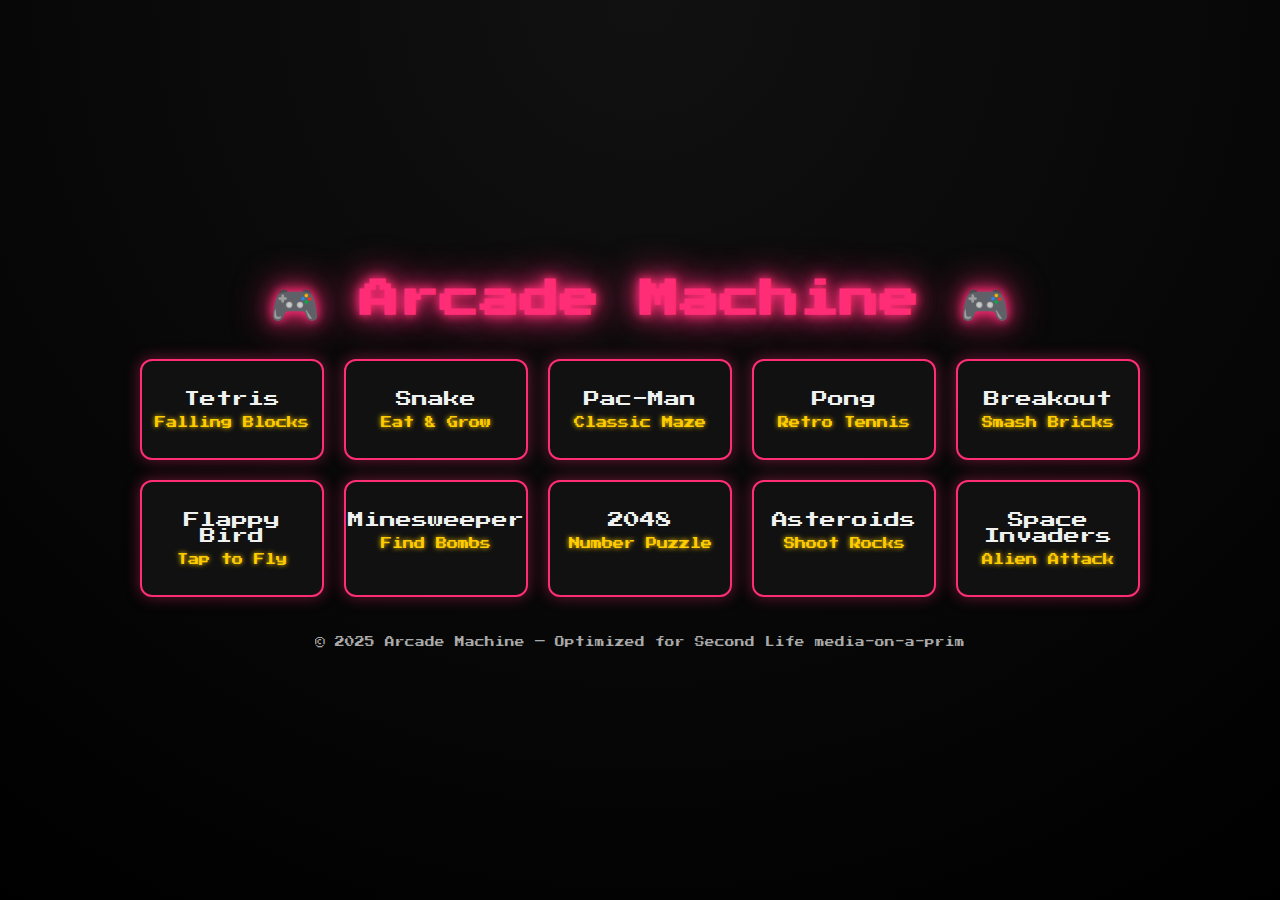
<file: index.html>
<!DOCTYPE html>
<html lang="en">
<head>
  <meta charset="UTF-8">
  <title>Arcade Machine</title>

  <!-- ✅ Proper Google Font link (works on GitHub Pages) -->
  <link href="https://fonts.googleapis.com/css2?family=Press+Start+2P&display=swap" rel="stylesheet">

  <style>
    body {
      margin: 0;
      font-family: 'Press Start 2P', cursive;
      background: radial-gradient(circle at top, #111 0%, #000 100%);
      color: #f0f0f0;
      display: flex;
      justify-content: center;
      align-items: center;
      min-height: 100vh;
    }

    .container {
      text-align: center;
      width: 90%;
      max-width: 1000px;
    }

    h1 {
      font-size: 2.5em;
      color: #ff2d75;
      text-shadow: 0 0 10px #ff2d75, 0 0 20px #ff2d75, 0 0 40px #ff2d75;
      margin-bottom: 30px;
    }

    .grid {
      display: grid;
      grid-template-columns: repeat(auto-fill, minmax(180px, 1fr));
      gap: 20px;
    }

    .card {
      background: #111;
      border: 2px solid #ff2d75;
      border-radius: 12px;
      padding: 30px 10px;
      text-decoration: none;
      color: #f0f0f0;
      box-shadow: 0 0 15px rgba(255, 45, 117, 0.4);
      transition: transform 0.2s, box-shadow 0.2s;
      display: flex;
      flex-direction: column;
      align-items: center;
    }

    .card:hover {
      transform: scale(1.08);
      box-shadow: 0 0 25px rgba(255, 45, 117, 0.8);
      background: #1a1a1a;
    }

    .card span {
      display: block;
      margin-top: 10px;
      font-size: 0.7em;
      color: #ffcc00;
      text-shadow: 0 0 5px #ffcc00;
    }

    footer {
      margin-top: 40px;
      font-size: 0.6em;
      opacity: 0.7;
    }
  </style>
</head>
<body>
  <div class="container">
    <h1>🎮 Arcade Machine 🎮</h1>
    <div class="grid">
      <a class="card" href="tetris/index.html">Tetris <span>Falling Blocks</span></a>
      <a class="card" href="snake/index.html">Snake <span>Eat & Grow</span></a>
      <a class="card" href="pacman/index.html">Pac-Man <span>Classic Maze</span></a>
      <a class="card" href="pong/index.html">Pong <span>Retro Tennis</span></a>
      <a class="card" href="breakout/index.html">Breakout <span>Smash Bricks</span></a>
      <a class="card" href="flappybird/index.html">Flappy Bird <span>Tap to Fly</span></a>
      <a class="card" href="minesweeper/index.html">Minesweeper <span>Find Bombs</span></a>
      <a class="card" href="2048/index.html">2048 <span>Number Puzzle</span></a>
      <a class="card" href="asteroids/index.html">Asteroids <span>Shoot Rocks</span></a>
      <a class="card" href="spaceinvaders/index.html">Space Invaders <span>Alien Attack</span></a>
    </div>
    <footer>© 2025 Arcade Machine — Optimized for Second Life media-on-a-prim</footer>
  </div>
</body>
</html>
</file>
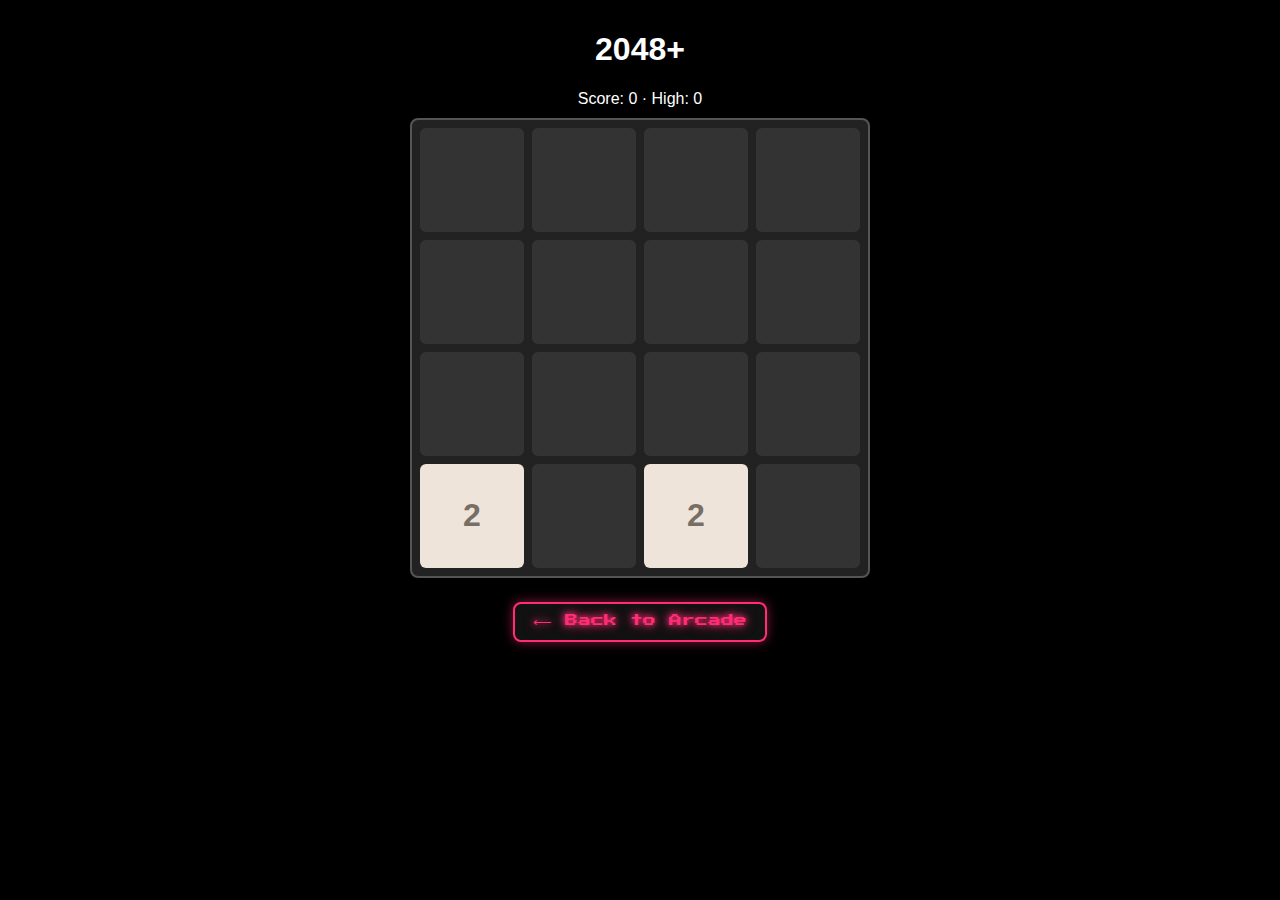
<file: 2048/index.html>
<!DOCTYPE html>
<html>
<head>
  <meta charset="UTF-8">
  <title>2048+</title>

  <!-- ✅ Absolute link to your shared CSS -->
  <link rel="stylesheet" href="https://thereelsho.github.io/10in1arcade/arcade.css"> 

  <style>
    body{background:#000;color:#fff;text-align:center;font-family:Arial;margin:0;padding:10px}
    #game{width:440px;height:440px;margin:10px auto;display:grid;grid-template:repeat(4,1fr)/repeat(4,1fr);gap:8px;background:#222;padding:8px;border-radius:8px;border:2px solid #555}
    .cell{background:#333;display:flex;align-items:center;justify-content:center;font-size:2em;font-weight:bold;border-radius:6px;min-height:0}
    .hud{margin:6px 0}
  </style>
</head>
<body>
<h1>2048+</h1>
<div class="hud">Score: <span id="score">0</span> · High: <span id="high">0</span></div>
<div id="game"></div>
<a href="../index.html" class="back-btn">⟵ Back to Arcade</a>
<script>
const N=4; let board=[], score=0;
const colors={2:'#eee4da',4:'#ede0c8',8:'#f2b179',16:'#f59563',32:'#f67c5f',64:'#f65e3b',128:'#edcf72',256:'#edcc61',512:'#edc850',1024:'#edc53f',2048:'#edc22e'};
function init(){board=Array(N).fill().map(()=>Array(N).fill(0)); score=0; add(); add(); draw(); update();}
function add(){let e=[]; for(let r=0;r<N;r++)for(let c=0;c<N;c++) if(board[r][c]===0)e.push([r,c]); if(e.length){const [r,c]=e[(Math.random()*e.length)|0]; board[r][c]=Math.random()<0.9?2:4;}}
function slide(row){row=row.filter(v=>v); for(let i=0;i<row.length-1;i++){ if(row[i]===row[i+1]){ row[i]*=2; score+=row[i]; row[i+1]=0; }} row=row.filter(v=>v); while(row.length<N) row.push(0); return row;}
function rotate(m){return m[0].map((_,i)=>m.map(r=>r[i]).reverse());}
function move(dir){
  let moved=false;
  if(dir==='left'){ for(let r=0;r<N;r++){const nr=slide(board[r]); moved|=nr.toString()!=board[r].toString(); board[r]=nr;}}
  else if(dir==='right'){ for(let r=0;r<N;r++){board[r].reverse(); board[r]=slide(board[r]).reverse(); moved=true;}}
  else{ // up/down
    for(let k=0;k<(dir==='up'?1:3);k++) board=rotate(board);
    for(let r=0;r<N;r++) board[r]=slide(board[r]);
    for(let k=0;k<(dir==='up'?3:1);k++) board=rotate(board);
    moved=true;
  }
  if(moved){ add(); draw(); update(); if(over()){const hi=Math.max(+localStorage.game2048||0,score); localStorage.game2048=hi; alert('Game over! Score: '+score+' · High: '+hi); init();}}
}
function over(){
  for(let r=0;r<N;r++)for(let c=0;c<N;c++) if(board[r][c]===0) return false;
  for(let r=0;r<N;r++)for(let c=0;c<N-1;c++) if(board[r][c]===board[r][c+1]) return false;
  for(let r=0;r<N-1;r++)for(let c=0;c<N;c++) if(board[r][c]===board[r+1][c]) return false;
  return true;
}
function draw(){
  const g=document.getElementById('game'); g.innerHTML='';
  for(let r=0;r<N;r++) for(let c=0;c<N;c++){
    const d=document.createElement('div'); d.className='cell'; const v=board[r][c]; d.textContent=v||''; d.style.background= v? (colors[v]||'#3c3c3c') : '#333'; d.style.color= v<=4?'#776e65':'#fff';
    g.appendChild(d);
  }
}
function update(){ document.getElementById('score').textContent=score; document.getElementById('high').textContent=localStorage.game2048||0; }
document.addEventListener('keydown',e=>{
  if(e.key==='ArrowLeft') move('left');
  else if(e.key==='ArrowRight') move('right');
  else if(e.key==='ArrowUp') move('up');
  else if(e.key==='ArrowDown') move('down');
});
init();
</script>
</body>
</html>
</file>
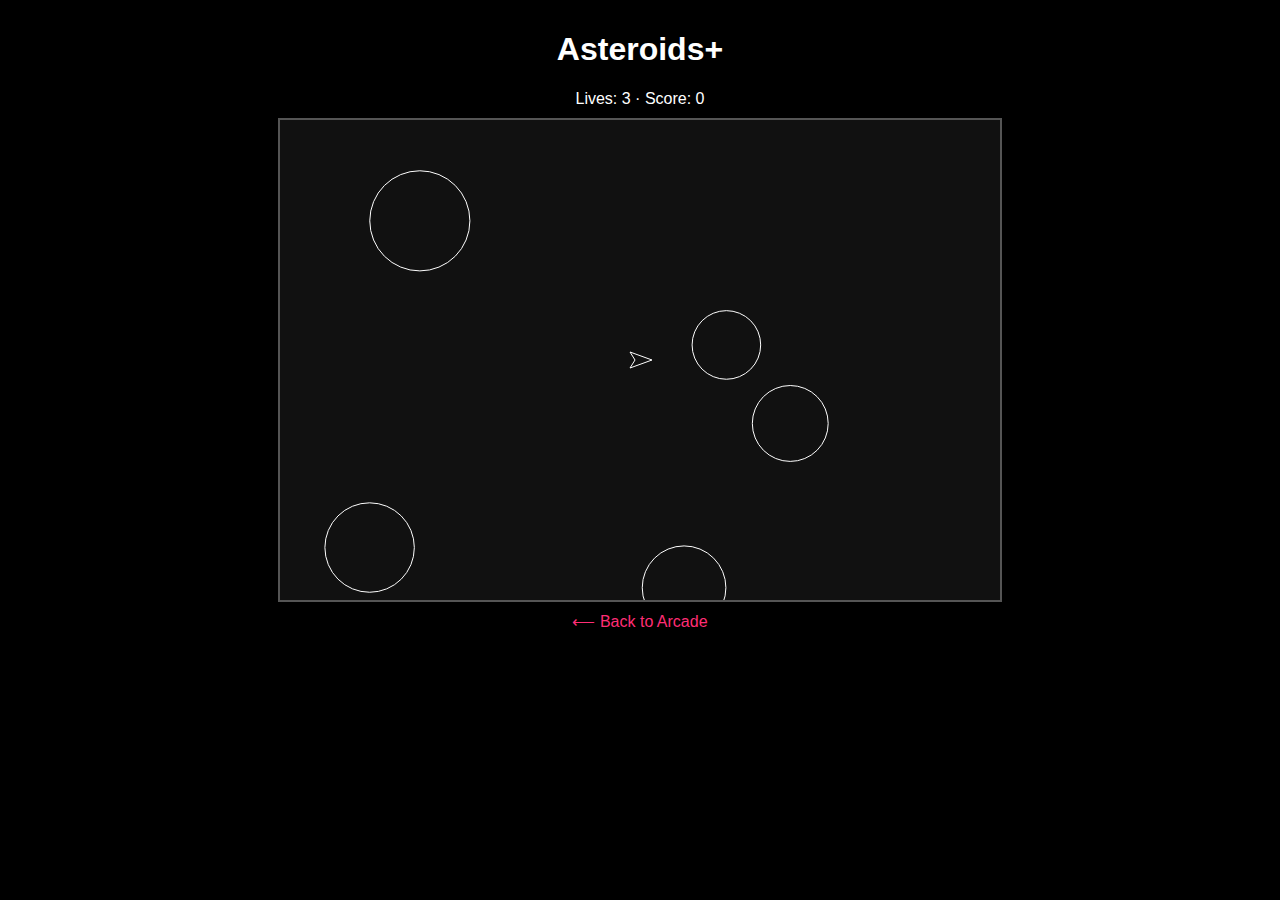
<file: asteroids/index.html>
<!DOCTYPE html>
<html>
<head>
<meta charset="UTF-8"><title>Asteroids+</title>
<style>
  body{background:#000;color:#fff;text-align:center;font-family:Arial;margin:0;padding:10px}
  canvas{background:#111;display:block;margin:10px auto;border:2px solid #555}
  .hud{margin:6px 0}
  a.btn{color:#ff2d75;text-decoration:none}
</style>
</head>
<body>
<h1>Asteroids+</h1>
<div class="hud">Lives: <span id="lives">3</span> · Score: <span id="score">0</span></div>
<canvas id="cv" width="720" height="480"></canvas>
<div><a class="btn" href="../index.html">⟵ Back to Arcade</a></div>
<script>
const c=cv, ctx=c.getContext('2d');

class Ship{
  constructor(){this.x=c.width/2;this.y=c.height/2;this.a=0;this.vx=0;this.vy=0;this.cool=0;}
  draw(){ctx.save();ctx.translate(this.x,this.y);ctx.rotate(this.a);
    ctx.beginPath();ctx.moveTo(12,0);ctx.lineTo(-10,-8);ctx.lineTo(-5,0);ctx.lineTo(-10,8);ctx.closePath();ctx.strokeStyle='#fff';ctx.stroke();
    ctx.restore();
  }
  update(){
    this.x=(this.x+this.vx+c.width)%c.width; this.y=(this.y+this.vy+c.height)%c.height;
    this.vx*=0.994; this.vy*=0.994; if(this.cool>0)this.cool--;
  }
  thrust(){ this.vx+=Math.cos(this.a)*0.18; this.vy+=Math.sin(this.a)*0.18; }
  fire(){
    if(this.cool>0) return null; this.cool=8;
    return new Bullet(this.x, this.y, this.a);
  }
}
class Ast{
  constructor(x,y,r){this.x=x;this.y=y;this.r=r;const sp=1.2;this.vx=(Math.random()*2-1)*sp;this.vy=(Math.random()*2-1)*sp;}
  draw(){ctx.beginPath();ctx.arc(this.x,this.y,this.r,0,Math.PI*2);ctx.strokeStyle='#fff';ctx.stroke();}
  update(){this.x=(this.x+this.vx+c.width)%c.width; this.y=(this.y+this.vy+c.height)%c.height;}
}
class Bullet{
  constructor(x,y,a){this.x=x;this.y=y;this.a=a;this.t=60;}
  draw(){ctx.beginPath();ctx.arc(this.x,this.y,2,0,Math.PI*2);ctx.fillStyle='#fff';ctx.fill();}
  update(){this.x=(this.x+Math.cos(this.a)*6+c.width)%c.width; this.y=(this.y+Math.sin(this.a)*6+c.height)%c.height; this.t--;}
}
let ship=new Ship(), asts=[], bullets=[], lives=3, score=0, keys={};

function spawn(n=5){
  asts=[];
  for(let i=0;i<n;i++){
    let x=Math.random()*c.width, y=Math.random()*c.height;
    if(Math.hypot(x-ship.x,y-ship.y)<100){i--;continue;}
    asts.push(new Ast(x,y,30+Math.random()*25));
  }
}
function explode(i){
  const a=asts[i]; score+=10;
  asts.splice(i,1);
  if(a.r>16){
    asts.push(new Ast(a.x,a.y,a.r/1.6));
    asts.push(new Ast(a.x,a.y,a.r/1.6));
  }
}
function loop(){
  // input
  if(keys['ArrowLeft']) ship.a-=0.06;
  if(keys['ArrowRight']) ship.a+=0.06;
  if(keys['ArrowUp']) ship.thrust();

  // update
  ship.update();
  asts.forEach(a=>a.update());
  bullets.forEach((b,bi)=>{b.update(); if(b.t<=0) bullets.splice(bi,1);});

  // collisions: bullets vs asteroids
  bullets.forEach((b,bi)=>{
    asts.forEach((a,ai)=>{
      if(Math.hypot(b.x-a.x,b.y-a.y) < a.r){ bullets.splice(bi,1); explode(ai); }
    });
  });

  // ship vs asteroids
  asts.forEach(a=>{
    if(Math.hypot(ship.x-a.x,ship.y-a.y) < a.r+10){
      lives--; document.getElementById('lives').textContent=lives;
      ship=new Ship();
      if(lives<=0){ alert('Game Over! Score: '+score); lives=3; score=0; spawn(5); }
    }
  });

  // redraw
  ctx.clearRect(0,0,c.width,c.height);
  ship.draw(); asts.forEach(a=>a.draw()); bullets.forEach(b=>b.draw());
  document.getElementById('score').textContent=score;

  // wave clear
  if(asts.length===0){ spawn(6); }

  requestAnimationFrame(loop);
}
document.addEventListener('keydown',e=>{
  keys[e.key]=true;
  if(e.key===' ') { const b=ship.fire(); if(b) bullets.push(b); }
});
document.addEventListener('keyup',e=>{ keys[e.key]=false; });
spawn(5); loop();
</script>
</body>
</html>
</file>
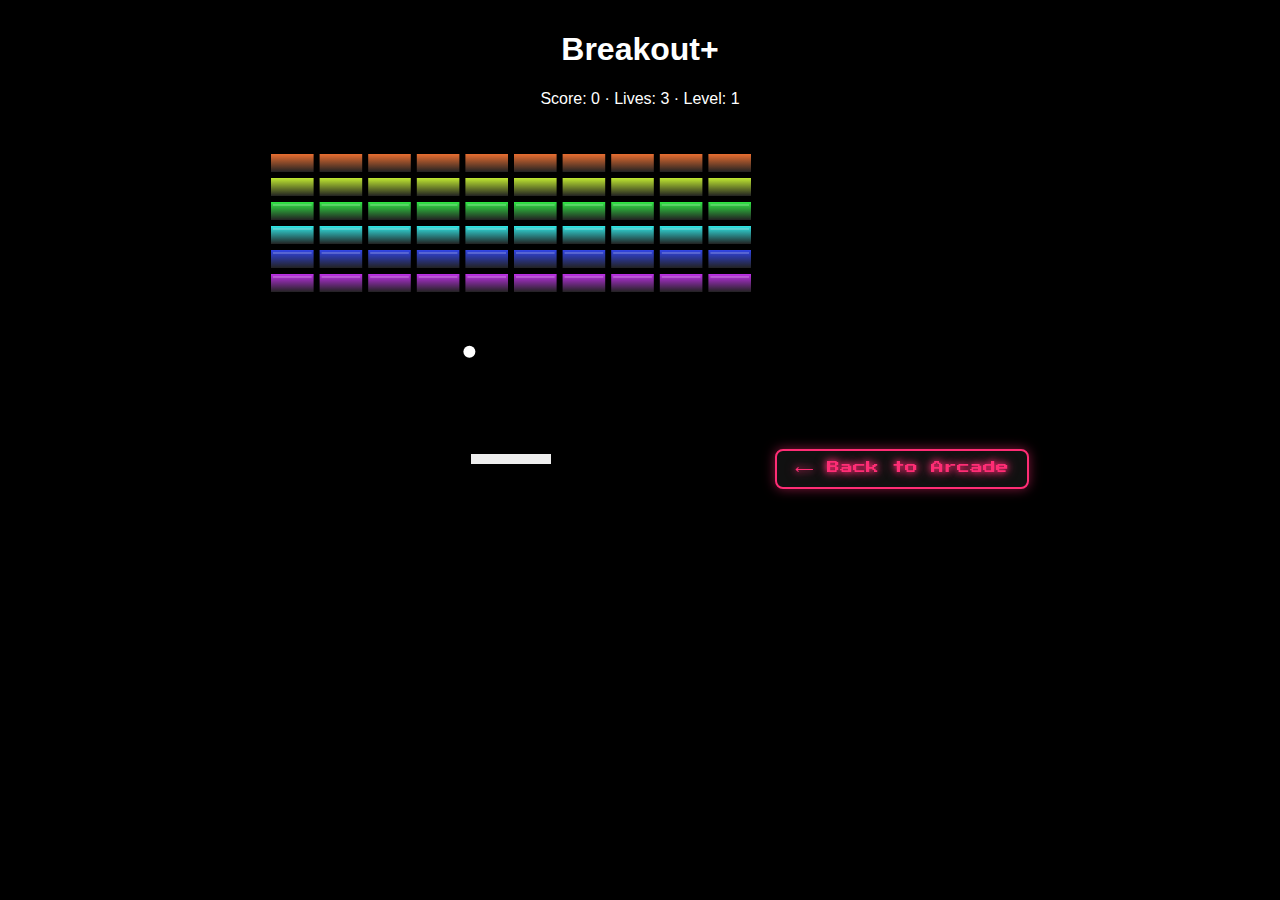
<file: breakout/index.html>
<!DOCTYPE html>
<html>
<head>
  <meta charset="UTF-8">
  <title>2048+</title>

  <!-- ✅ Absolute link to your shared CSS -->
  <link rel="stylesheet" href="https://thereelsho.github.io/10in1arcade/arcade.css"> 

  <style>
    body{background:#000;color:#fff;text-align:center;font-family:Arial;margin:0;padding:10px}
    #game{width:440px;height:440px;margin:10px auto;display:grid;grid-template:repeat(4,1fr)/repeat(4,1fr);gap:8px;background:#222;padding:8px;border-radius:8px;border:2px solid #555}
    .cell{background:#333;display:flex;align-items:center;justify-content:center;font-size:2em;font-weight:bold;border-radius:6px;min-height:0}
    .hud{margin:6px 0}
  </style>
</head>
<body>
<h1>Breakout+</h1>
<div class="hud">Score: <span id="score">0</span> · Lives: <span id="lives">3</span> · Level: <span id="level">1</span></div>
<canvas id="cv" width="520" height="360"></canvas>
<a href="../index.html" class="back-btn">⟵ Back to Arcade</a>
<script>
const c=cv, ctx=c.getContext('2d');
let score=0, lives=3, level=1;

const paddle={w:80,h:10,x:(c.width-80)/2,y:c.height-20,speed:7,dx:0};
const ball={x:c.width/2,y:c.height-60,r:6,dx:3,dy:-3,maxSpeed:7};

let cols=10, rows=6, pad=6, bw=(c.width-40-(cols-1)*pad)/cols, bh=18, offX=20, offY=40;
let bricks=[], right=false,left=false;

function resetBricks() {
  bricks=[];
  for(let r=0;r<rows;r++){
    for(let col=0;col<cols;col++){
      bricks.push({
        x:offX+col*(bw+pad),
        y:offY+r*(bh+pad),
        w:bw,h:bh,
        hp: r<2?1 : r<4?2 : 3, // top harder
        color:`hsl(${(r/rows)*320+20},80%,55%)`,
        alive:true
      });
    }
  }
}
function resetBall() {
  ball.x=c.width/2; ball.y=c.height-60;
  const ang=(Math.random()*0.6+0.2)*(Math.random()<.5?-1:1);
  ball.dx=4*Math.sin(ang); ball.dy=-4*Math.cos(ang);
}
function drawPaddle(){ctx.fillStyle='#eee';ctx.fillRect(paddle.x,paddle.y,paddle.w,paddle.h);}
function drawBall(){ctx.beginPath();ctx.arc(ball.x,ball.y,ball.r,0,Math.PI*2);ctx.fillStyle='#fff';ctx.fill();}
function drawBricks(){
  bricks.forEach(b=>{
    if(!b.alive) return;
    ctx.fillStyle=b.color;
    // shade by hp
    let g=ctx.createLinearGradient(b.x,b.y,b.x,b.y+b.h);
    g.addColorStop(0, b.color);
    g.addColorStop(1, '#222');
    ctx.fillStyle=g;
    ctx.fillRect(b.x,b.y,b.w,b.h);
    if(b.hp>1){ctx.fillStyle='rgba(255,255,255,0.2)';ctx.fillRect(b.x+2,b.y+2,b.w-4,2);}
  });
}
function collideRect(cx,cy,r,rx,ry,rw,rh){
  const nx=Math.max(rx,Math.min(cx,rx+rw));
  const ny=Math.max(ry,Math.min(cy,ry+rh));
  return ( (cx-nx)**2 + (cy-ny)**2 ) <= r*r;
}
function step(){
  // paddle input
  if(right) paddle.dx = paddle.speed; else if(left) paddle.dx = -paddle.speed; else paddle.dx=0;
  paddle.x += paddle.dx;
  paddle.x = Math.max(0, Math.min(c.width-paddle.w,paddle.x));

  // move ball
  ball.x += ball.dx; ball.y += ball.dy;

  // walls
  if(ball.x-ball.r<0){ball.x=ball.r;ball.dx*=-1;}
  if(ball.x+ball.r>c.width){ball.x=c.width-ball.r;ball.dx*=-1;}
  if(ball.y-ball.r<0){ball.y=ball.r;ball.dy*=-1;}

  // paddle
  if(collideRect(ball.x,ball.y,ball.r,paddle.x,paddle.y,paddle.w,paddle.h)){
    ball.y = paddle.y - ball.r;
    // add "spin" based on hit position
    const hit=(ball.x-(paddle.x+paddle.w/2))/(paddle.w/2);
    ball.dx = Math.max(-ball.maxSpeed, Math.min(ball.maxSpeed, ball.dx + hit*2));
    ball.dy = -Math.abs(ball.dy)*1.03;
  }

  // bricks
  bricks.forEach(b=>{
    if(!b.alive) return;
    if(collideRect(ball.x,ball.y,ball.r,b.x,b.y,b.w,b.h)){
      // find hit side
      const prevX=ball.x-ball.dx, prevY=ball.y-ball.dy;
      const hitLeft=prevX <= b.x, hitRight=prevX >= b.x+b.w;
      const hitTop=prevY <= b.y, hitBottom=prevY >= b.y+b.h;
      if(hitLeft||hitRight) ball.dx*=-1; else if(hitTop||hitBottom) ball.dy*=-1; else ball.dy*=-1;
      b.hp--; if(b.hp<=0){b.alive=false; score+=10;}
    }
  });

  // loss
  if(ball.y-ball.r>c.height){
    lives--;
    document.getElementById('lives').textContent=lives;
    if(lives<=0){ alert('Game Over! Score: '+score); score=0; lives=3; level=1; rows=6; resetBricks(); }
    resetBall();
  }

  // win row
  if(bricks.every(b=>!b.alive)){
    level++; rows=Math.min(10, rows+1); // harder
    alert('Level up! Level '+level);
    resetBricks(); resetBall();
  }

  // HUD
  document.getElementById('score').textContent=score;
  document.getElementById('level').textContent=level;
}
function draw(){
  ctx.clearRect(0,0,c.width,c.height);
  drawBricks(); drawPaddle(); drawBall();
}
function loop(){ step(); draw(); requestAnimationFrame(loop); }

document.addEventListener('keydown',e=>{
  if(e.key==='ArrowRight') right=true;
  if(e.key==='ArrowLeft') left=true;
});
document.addEventListener('keyup',e=>{
  if(e.key==='ArrowRight') right=false;
  if(e.key==='ArrowLeft') left=false;
});

resetBricks(); resetBall(); loop();
</script>
</body>
</html>
</file>
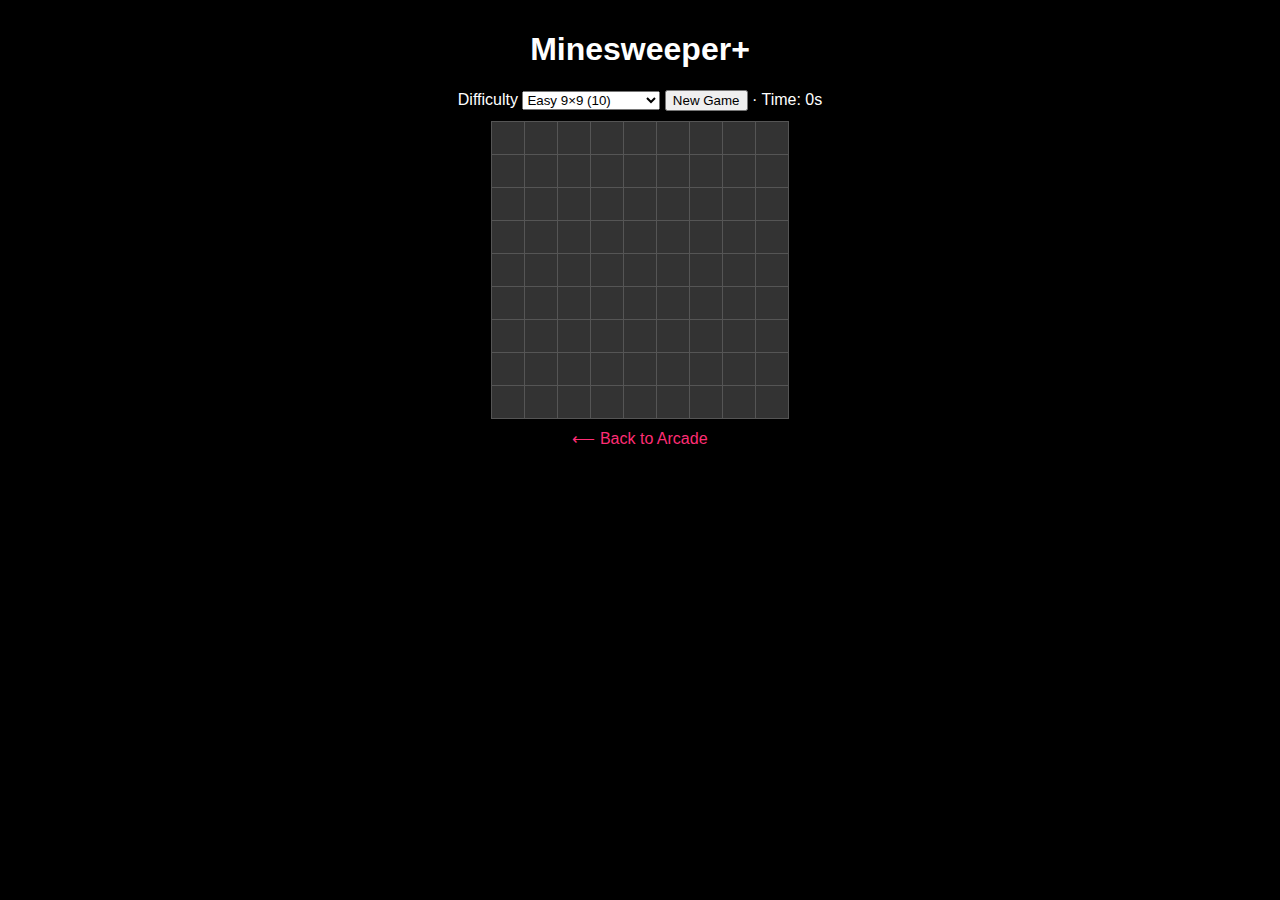
<file: minesweeper/index.html>
<!DOCTYPE html>
<html>
<head>
<meta charset="UTF-8"><title>Minesweeper+</title>
<style>
  body{background:#000;color:#fff;text-align:center;font-family:Arial;margin:0;padding:10px}
  table{margin:10px auto;border-collapse:collapse}
  td{width:30px;height:30px;text-align:center;background:#333;color:#fff;border:1px solid #555;cursor:pointer;font-weight:bold}
  td.revealed{background:#222;cursor:default}
  td.mine{background:#b00}
  .bar{margin:8px 0}
  a.btn{color:#ff2d75;text-decoration:none}
</style>
</head>
<body>
<h1>Minesweeper+</h1>
<div class="bar">
  Difficulty
  <select id="diff">
    <option value="9,9,10">Easy 9×9 (10)</option>
    <option value="16,16,40">Medium 16×16 (40)</option>
    <option value="16,30,99">Hard 16×30 (99)</option>
  </select>
  <button id="new">New Game</button>
  · Time: <span id="time">0</span>s
</div>
<div id="board"></div>
<div style="margin-top:10px"><a class="btn" href="../index.html">⟵ Back to Arcade</a></div>
<script>
let R=9,C=9,M=10,grid=[],revealed=[],first=true,timer=null,sec=0;

function init(){
  const [r,c,m]=document.getElementById('diff').value.split(',').map(Number);
  R=r;C=c;M=m; first=true; sec=0; if(timer) clearInterval(timer); document.getElementById('time').textContent=0;
  grid=Array(R).fill().map(()=>Array(C).fill(0));
  revealed=Array(R).fill().map(()=>Array(C).fill(false));
  draw();
}
function plant(sr,sc){
  let placed=0;
  while(placed<M){
    let r=(Math.random()*R)|0, c=(Math.random()*C)|0;
    if(grid[r][c]!== 'M' && (Math.abs(r-sr)>1 || Math.abs(c-sc)>1)){
      grid[r][c]='M'; placed++;
    }
  }
  for(let r=0;r<R;r++){
    for(let c=0;c<C;c++){
      if(grid[r][c]==='M') continue;
      let cnt=0;
      for(let dr=-1;dr<=1;dr++)
        for(let dc=-1;dc<=1;dc++)
          if(grid[r+dr] && grid[r+dr][c+dc]==='M') cnt++;
      grid[r][c]=cnt;
    }
  }
}
function flood(r,c){
  if(r<0||c<0||r>=R||c>=C||revealed[r][c]) return;
  revealed[r][c]=true;
  const td=document.getElementById(`cell-${r}-${c}`);
  td.classList.add('revealed');
  if(grid[r][c]===0){
    td.textContent='';
    for(let dr=-1;dr<=1;dr++) for(let dc=-1;dc<=1;dc++) flood(r+dr,c+dc);
  } else if(grid[r][c]!=='M'){
    td.textContent=grid[r][c];
  }
}
function clickCell(r,c){
  if(first){ plant(r,c); first=false; timer=setInterval(()=>{sec++; document.getElementById('time').textContent=sec;},1000); }
  if(revealed[r][c]) return;
  if(grid[r][c]==='M'){
    document.getElementById(`cell-${r}-${c}`).classList.add('mine');
    alert('BOOM!'); init(); return;
  }
  flood(r,c); checkWin();
}
function checkWin(){
  for(let r=0;r<R;r++) for(let c=0;c<C;c++)
    if(grid[r][c]!=='M' && !revealed[r][c]) return;
  alert('You win! Time: '+sec+'s'); init();
}
function draw(){
  let html='<table>';
  for(let r=0;r<R;r++){
    html+='<tr>';
    for(let c2=0;c2<C;c2++){
      html+=`<td id="cell-${r}-${c2}" onclick="clickCell(${r},${c2})"></td>`;
    }
    html+='</tr>';
  }
  html+='</table>';
  document.getElementById('board').innerHTML=html;
}
document.getElementById('new').onclick=()=>init();
init();
</script>
</body>
</html>
</file>
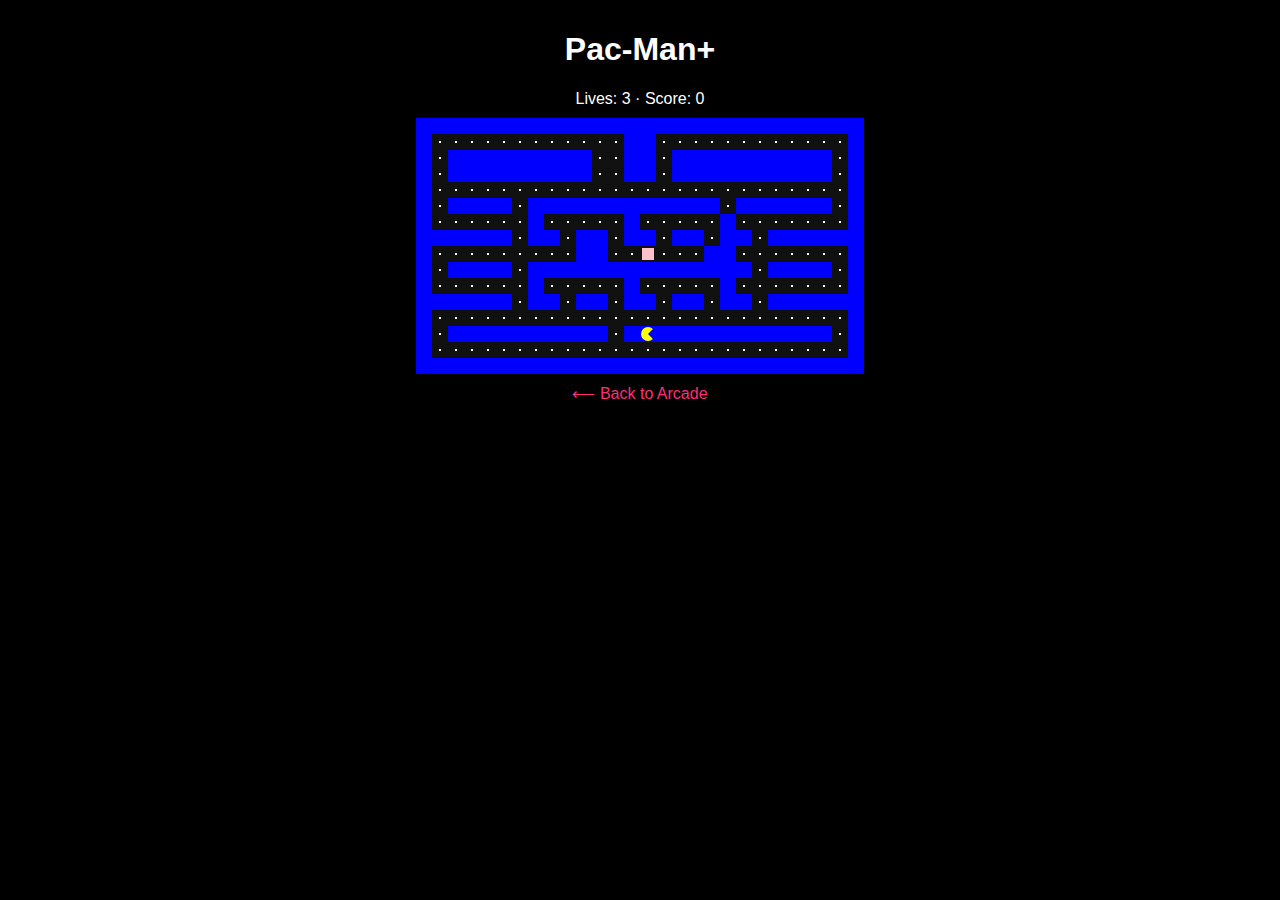
<file: pac-man/index.html>
<!DOCTYPE html>
<html>
<head>
  <meta charset="UTF-8">
  <title>Pac-Man+</title>
  <style>
    body{background:#000;color:#fff;text-align:center;font-family:Arial;margin:0;padding:10px}
    canvas{background:#111;display:block;margin:10px auto}
    .info{margin:6px 0}
  </style>
</head>
<body>
  <h1>Pac-Man+</h1>
  <div class="info">Lives: <span id="lives">3</span> · Score: <span id="score">0</span></div>
  <canvas id="game" width="448" height="256"></canvas>
  <div style="text-align:center;margin-top:10px">
    <a href="../index.html" style="color:#ff2d75;text-decoration:none;">⟵ Back to Arcade</a>
  </div>
  <script>
    const tile=16, rows=16, cols=28;
    const canvas=document.getElementById('game'), ctx=canvas.getContext('2d');
    let lives=3, score=0;
    const maze=[
"1111111111111111111111111111",
"1000000000000110000000000001",
"1011111111100110111111111101",
"1011111111100110111111111101",
"1000000000000000000000000001",
"1011110111111111111011111101",
"1000000100000100000100000001",
"1111110110110110110110111111",
"1000000000110000001100000001",
"1011110111111111111110111101",
"1000000100000100000100000001",
"1111110110110110110110111111",
"1000000000000000000000000001",
"1011111111110111111111111101",
"1000000000000000000000000001",
"1111111111111111111111111111"
].map(r=>r.split('').map(n=>+n));
    let pac={x:14,y:13,dx:0,dy:0};
    let pellets=new Set();
    for(let y=0;y<rows;y++){for(let x=0;x<cols;x++){if(maze[y][x]===0)pellets.add(y+','+x)}}
    const ghosts=[
      {x:13,y:7,color:'red',dx:1,dy:0},
      {x:14,y:7,color:'pink',dx:-1,dy:0}
    ];
    function drawMaze(){for(let y=0;y<rows;y++)for(let x=0;x<cols;x++){if(maze[y][x]===1){ctx.fillStyle='blue';ctx.fillRect(x*tile,y*tile,tile,tile);}
      else if(pellets.has(y+','+x)){ctx.fillStyle='white';ctx.fillRect(x*tile+7,y*tile+7,2,2);}}}
    function drawPac(){ctx.beginPath();ctx.arc(pac.x*tile+8,pac.y*tile+8,7,0.25*Math.PI,1.75*Math.PI);ctx.lineTo(pac.x*tile+8,pac.y*tile+8);ctx.fillStyle='yellow';ctx.fill();}
    function drawGhost(g){ctx.fillStyle=g.color;ctx.fillRect(g.x*tile+2,g.y*tile+2,12,12);}
    function canMove(x,y){return maze[y] && maze[y][x]===0;}
    function step(){const nx=pac.x+pac.dx, ny=pac.y+pac.dy; if(canMove(nx,ny)){pac.x=nx;pac.y=ny;const key=pac.y+','+pac.x;if(pellets.delete(key)){score+=10;document.getElementById('score').textContent=score; if(pellets.size===0){alert('You win! Score '+score); reset();}}}
      ghosts.forEach(g=>{let choices=[{dx:Math.sign(pac.x-g.x),dy:0},{dx:0,dy:Math.sign(pac.y-g.y)}]; for(const c of choices){const gx=g.x+c.dx, gy=g.y+c.dy; if(canMove(gx,gy)){g.x=gx;g.y=gy;return;}}});
      for(const g of ghosts){if(g.x===pac.x && g.y===pac.y){lives--; document.getElementById('lives').textContent=lives; if(lives<=0){alert('Game Over! Score '+score); reset();} else {pac={x:14,y:13,dx:0,dy:0}; return;}}}
    }
    function draw(){ctx.clearRect(0,0,canvas.width,canvas.height); drawMaze(); drawPac(); ghosts.forEach(drawGhost);}
    function loop(){step(); draw(); requestAnimationFrame(loop);}
    document.addEventListener('keydown',e=>{const k=e.key; let d={x:0,y:0}; if(k==='ArrowUp')d={x:0,y:-1}; else if(k==='ArrowDown')d={x:0,y:1}; else if(k==='ArrowLeft')d={x:-1,y:0}; else if(k==='ArrowRight')d={x:1,y:0}; const nx=pac.x+d.x, ny=pac.y+d.y; if(canMove(nx,ny)){pac.dx=d.x; pac.dy=d.y;}});
    function reset(){lives=3;score=0;document.getElementById('score').textContent=0;document.getElementById('lives').textContent=3; pellets.clear(); for(let y=0;y<rows;y++)for(let x=0;x<cols;x++)if(maze[y][x]===0)pellets.add(y+','+x); pac={x:14,y:13,dx:0,dy:0}; ghosts[0].x=13;ghosts[0].y=7;ghosts[1].x=14;ghosts[1].y=7;}
    reset(); loop();
  </script>
</body>
</html>
</file>
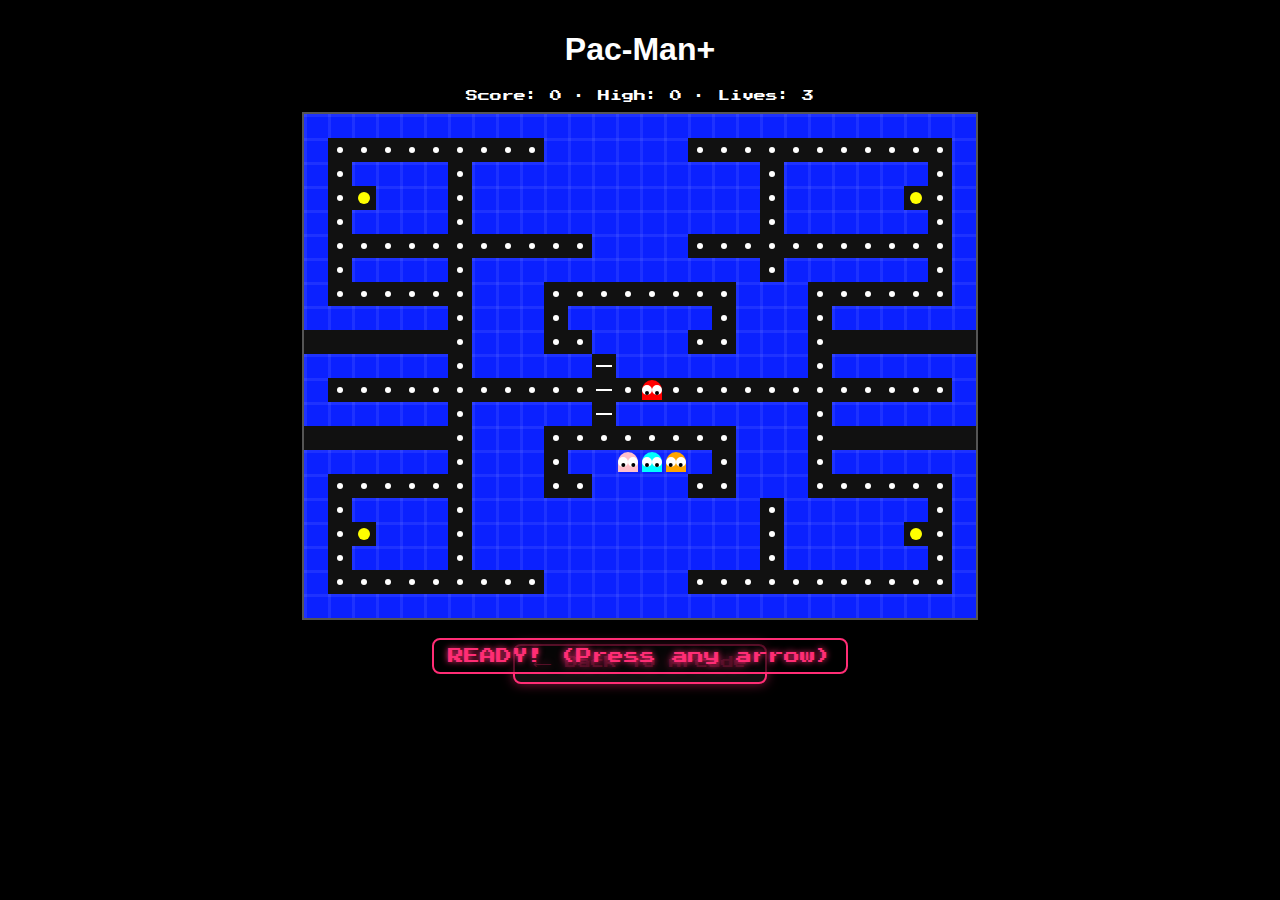
<file: pacman/index.html>
<!DOCTYPE html>
<html>
<head>
  <meta charset="UTF-8">
  <title>Pac-Man+</title>

  <!-- ✅ Absolute link to your shared CSS -->
  <link rel="stylesheet" href="https://thereelsho.github.io/10in1arcade/arcade.css">

  <style>
    body { background:#000; color:#fff; text-align:center; font-family:Arial; margin:0; padding:10px }
    canvas { background:#111; display:block; margin:10px auto; border:2px solid #555; image-rendering: pixelated; }
    .hud { margin:6px 0; font-family: 'Press Start 2P', system-ui, Arial, sans-serif; font-size: 12px; }
    .overlay {
      position: absolute; left:0; right:0; margin:auto; width:100%; text-align:center;
      pointer-events:none; font-family:'Press Start 2P', system-ui, Arial, sans-serif;
    }
    .overlay .msg {
      display:inline-block; padding:8px 14px; border:2px solid #ff2d75; border-radius:8px;
      color:#ff2d75; text-shadow:0 0 6px #ff2d75; background:#000a; margin-top:8px;
    }
    .stage { position: relative; width: fit-content; margin: 0 auto; }
  </style>
</head>
<body>
  <h1>Pac-Man+</h1>
  <div class="hud">
    Score: <span id="score">0</span> ·
    High: <span id="high">0</span> ·
    Lives: <span id="lives">3</span>
  </div>

  <div class="stage">
    <canvas id="game" width="672" height="744"></canvas>
    <div class="overlay" id="overlay"><span class="msg" id="overlayText">READY!</span></div>
  </div>

  <a href="../index.html" class="back-btn">⟵ Back to Arcade</a>

  <script>
  // ======= CONFIG =======
  const tile = 24;                 // tile size
  const speedPac = 0.11;           // pac speed per frame (tiles)
  const speedGhost = 0.10;         // ghost speed per frame
  const speedFright = 0.08;
  const frightDuration = 6000;     // ms frightened
  const scatterDur = 7000;         // ms
  const chaseDur   = 20000;        // ms
  const pelletScore = 10;
  const powerScore  = 50;
  const eatGhostScore = 200;

  // ======= SOUNDS (optional; comment out if you don't have files yet) =======
  const S = {
    waka:    tryAudio("https://thereelsho.github.io/10in1arcade/sounds/waka.wav", 0.35),
    power:   tryAudio("https://thereelsho.github.io/10in1arcade/sounds/power.wav", 0.45),
    eat:     tryAudio("https://thereelsho.github.io/10in1arcade/sounds/eatghost.wav", 0.5),
    death:   tryAudio("https://thereelsho.github.io/10in1arcade/sounds/death.wav", 0.6),
  };
  function tryAudio(url, vol=0.5){
    const a = new Audio(); a.src = url; a.preload = "auto"; a.volume = vol; return a;
  }
  function play(a){ if(!a) return; try{ a.currentTime=0; a.play(); }catch(e){} }

  // ======= CANVAS & HUD =======
  const canvas = document.getElementById('game');
  const ctx = canvas.getContext('2d');
  const scoreEl = document.getElementById('score');
  const highEl = document.getElementById('high');
  const livesEl = document.getElementById('lives');
  const overlay = document.getElementById('overlay');
  const overlayText = document.getElementById('overlayText');

// ======= MAP =======
// 0=pellet, 1=wall, 2=empty, 3=power pellet, 5=gate
const raw = [
  "1111111111111111111111111111",
  "1000000000111111000000000001",
  "1011110111111111111011111101",
  "1031110111111111111011111301",
  "1011110111111111111011111101",
  "1000000000001111000000000001",
  "1011110111111111111011111101",
  "1000000111000000001110000001",
  "1111110111011111101110111111",
  "2222220111001111001110222222",
  "1111110111115111111110111111",
  "1000000000005000000000000001",
  "1111110111115111111110111111",
  "2222220111000000001110222222",
  "1111110111011111101110111111",
  "1000000111001111001110000001",
  "1011110111111111111011111101",
  "1031110111111111111011111301",
  "1011110111111111111011111101",
  "1000000000111111000000000001",
  "1111111111111111111111111111"
].map(r=>r.split("").map(ch => {
  if(ch==="2") return 2;
  if(ch==="5") return 5;
  return +ch;
}));

  const ROWS = raw.length, COLS = raw[0].length;
  canvas.width = COLS * tile;
  canvas.height = ROWS * tile;

  // ======= STATE =======
  let score = 0;
  let high = parseInt(localStorage.pacmanHigh || '0');
  highEl.textContent = high;
  let lives = 3;
  let mode = 'ready';  // 'ready' | 'play' | 'fright' | 'dying' | 'levelup' | 'gameover'
  let level = 1;

  // Pac-Man
  const pac = {
    x: 14, y: 23, dx: 0, dy: 0, nextDir: null,
    speed: speedPac, mouth: 0, open: true
  };

  // Scatter targets (corners)
  const corners = {
    blinky: {x: COLS-3, y: 1},
    pinky:  {x: 2, y: 1},
    inky:   {x: COLS-3, y: ROWS-2},
    clyde:  {x: 2, y: ROWS-2},
  };

  // Ghosts
  function makeGhost(name, x,y, color){
    return { name, x, y, dx:0, dy:0, color, edible:false, eyes:false, speed:speedGhost, scatterTarget: corners[name] };
  }
  let ghosts = [
    makeGhost('blinky', 14, 11, 'red'),
    makeGhost('pinky',  13, 14, 'pink'),
    makeGhost('inky',   14, 14, 'cyan'),
    makeGhost('clyde',  15, 14, 'orange'),
  ];

  // Mode timer for scatter/chase cycling
  let modeTimer = 0;
  let inScatter = true;

 // ======= INPUT =======
document.addEventListener("keydown", e => {
  // ⛔ stop page from scrolling with arrow keys
  if(["ArrowUp","ArrowDown","ArrowLeft","ArrowRight"].includes(e.key)) {
    e.preventDefault();
  }

  // start game with intro sound
  if(mode==="ready"){ 
    play(S.intro); 
    setTimeout(startRound,1500); 
    return; 
  }

  // only move during active play
  if(mode!=="play" && mode!=="fright") return;

  if(e.key==="ArrowUp")    pac.nextDir={dx:0,dy:-1};
  if(e.key==="ArrowDown")  pac.nextDir={dx:0,dy:1};
  if(e.key==="ArrowLeft")  pac.nextDir={dx:-1,dy:0};
  if(e.key==="ArrowRight") pac.nextDir={dx:1,dy:0};
});
  // ======= HELPERS =======
  function isWall(x,y){
    if(y<0||y>=ROWS||x<0||x>=COLS) return true;
    return raw[y][x]===1;
  }
  function isGate(x,y){ return raw[y] && raw[y][x]===5; }
  function centerOf(x,y){ return {cx: x*tile+tile/2, cy: y*tile+tile/2}; }
  function gridAlign(v){ return Math.abs(v-Math.round(v))<0.01; }

  function resetEntities(){
  pac.x=14; pac.y=17; pac.dx=0; pac.dy=0; pac.nextDir=null;
  ghosts=[
    makeGhost("blinky",14,11,"red"),   // above house
    makeGhost("pinky",13,12,"pink"),   // inside
    makeGhost("inky",14,12,"cyan"),    // inside
    makeGhost("clyde",15,12,"orange")  // inside
  ];
}

  function startRound(){
    mode='play';
    overlayText.textContent='';
    modeTimer = performance.now();
    inScatter = true;
  }

  function frighten(){
    ghosts.forEach(g => { if(!g.eyes){ g.edible=true; g.speed = speedFright; }});
    mode='fright';
    setTimeout(()=>{
      ghosts.forEach(g=>{ if(!g.eyes){ g.edible=false; g.speed = speedGhost; }});
      if(mode!=='dying' && mode!=='gameover' && mode!=='levelup') mode='play';
    }, frightDuration);
  }

  function pelletsRemaining(){
    let n=0;
    for(let y=0;y<ROWS;y++) for(let x=0;x<COLS;x++) if(raw[y][x]===0||raw[y][x]===3) n++;
    return n;
  }

  // ======= UPDATE =======
  function updatePac(dt){
    // queued turn only when aligned to grid
    if(gridAlign(pac.x) && gridAlign(pac.y) && pac.nextDir){
      const nx = Math.round(pac.x)+pac.nextDir.dx;
      const ny = Math.round(pac.y)+pac.nextDir.dy;
      // gate blocks Pac-Man
      if(!isWall(nx,ny) && !isGate(nx,ny)){
        pac.dx = pac.nextDir.dx;
        pac.dy = pac.nextDir.dy;
        pac.nextDir = null;
      }
    }
    // proposed movement
    let nx = pac.x + pac.dx * pac.speed * (dt);
    let ny = pac.y + pac.dy * pac.speed * (dt);
    // wrap tunnel (left/right)
    if(nx<0) nx = COLS-1; if(nx>COLS-1) nx = 0;
    // block on walls/gate
    if(!isWall(Math.round(nx),Math.round(ny)) && !isGate(Math.round(nx),Math.round(ny))){
      pac.x=nx; pac.y=ny;
    }else{
      pac.dx=0; pac.dy=0;
    }
    // eat pellets
    const gx = Math.round(pac.x), gy = Math.round(pac.y);
    if(raw[gy] && raw[gy][gx]===0){ raw[gy][gx]=2; score+=pelletScore; scoreEl.textContent=score; play(S.waka); }
    else if(raw[gy] && raw[gy][gx]===3){ raw[gy][gx]=2; score+=powerScore; scoreEl.textContent=score; play(S.power); frighten(); }

    // mouth animation
    if(pac.dx!==0||pac.dy!==0){
      if(pac.open){ pac.mouth+=0.05; if(pac.mouth>=0.3) pac.open=false; }
      else{ pac.mouth-=0.05; if(pac.mouth<=0) pac.open=true; }
    }

    // level complete?
    if(pelletsRemaining()===0){
      mode='levelup';
      overlayText.textContent='LEVEL UP!';
      setTimeout(()=>{
        level++;
        // repopulate pellets (keep walls/gate)
        for(let y=0;y<ROWS;y++) for(let x=0;x<COLS;x++){
          if(raw[y][x]===2){
            // corners power pellets
            if((y===3&&x===1)||(y===3&&x===COLS-2)||(y===ROWS-4&&x===1)||(y===ROWS-4&&x===COLS-2)) raw[y][x]=3;
            else if(!isGate(x,y) && !isWall(x,y)) raw[y][x]=0;
          }
        }
        resetEntities();
        overlayText.textContent='READY!';
        mode='ready';
      }, 1500);
    }
  }

  function ghostTargets(g){
    if(g.eyes){ // eyes mode: return to house
      return {x:14, y:13};
    }
    if(mode==='fright'){ // random-ish
      const rx = Math.random()<0.5 ? Math.round(g.x)+1 : Math.round(g.x)-1;
      const ry = Math.random()<0.5 ? Math.round(g.y)+1 : Math.round(g.y)-1;
      return {x: Math.max(1,Math.min(COLS-2,rx)), y: Math.max(1,Math.min(ROWS-2,ry))};
    }
    if(inScatter) return g.scatterTarget;
    // chase
    if(g.name==='blinky'){ return {x: Math.round(pac.x), y: Math.round(pac.y)}; }
    if(g.name==='pinky'){  // aim ahead
      return {x: Math.round(pac.x + pac.dx*4), y: Math.round(pac.y + pac.dy*4)};
    }
    if(g.name==='inky'){   // vector from blinky to 2-ahead of pac
      const bl = ghosts.find(x=>x.name==='blinky');
      const tx = Math.round(pac.x + pac.dx*2), ty = Math.round(pac.y + pac.dy*2);
      return {x: tx + (tx - Math.round(bl.x)), y: ty + (ty - Math.round(bl.y))};
    }
    if(g.name==='clyde'){  // if close -> scatter corner, else chase
      const d = Math.hypot(g.x - pac.x, g.y - pac.y);
      if(d<6) return g.scatterTarget; else return {x: Math.round(pac.x), y: Math.round(pac.y)};
    }
    return {x: Math.round(pac.x), y: Math.round(pac.y)};
  }

  function updateGhost(g, dt){
    // choose direction only at intersections (grid aligned)
    if(gridAlign(g.x) && gridAlign(g.y)){
      const gx = Math.round(g.x), gy = Math.round(g.y);
      const dirs = [
        {dx:1,dy:0},{dx:-1,dy:0},{dx:0,dy:1},{dx:0,dy:-1}
      ];
      // avoid reversing unless forced
      const reverse = {dx:-g.dx, dy:-g.dy};
      const choices = dirs.filter(d=>{
        const nx=gx+d.dx, ny=gy+d.dy;
        // ghosts can pass gate only when eyes returning
        if(isWall(nx,ny)) return false;
        if(isGate(nx,ny) && !g.eyes) return false;
        // avoid immediate reverse in play/fright
        if(d.dx===reverse.dx && d.dy===reverse.dy && (mode==='play'||mode==='fright')) return false;
        return true;
      });

      // pick best by distance to target
      const t = ghostTargets(g);
      choices.sort((a,b)=>{
        const A = Math.hypot((gx+a.dx)-t.x,(gy+a.dy)-t.y);
        const B = Math.hypot((gx+b.dx)-t.x,(gy+b.dy)-t.y);
        return A-B;
      });
      if(choices.length){
        g.dx = choices[0].dx; g.dy = choices[0].dy;
      }
    }

    // move, with tunnel wrap
    let nx = g.x + g.dx * g.speed * dt;
    let ny = g.y + g.dy * g.speed * dt;
    if(nx<0) nx = COLS-1; if(nx>COLS-1) nx = 0;
    if(!isWall(Math.round(nx),Math.round(ny)) && (!isGate(Math.round(nx),Math.round(ny)) || g.eyes)){
      g.x=nx; g.y=ny;
    }

    // reached house center when eyes -> revive
    if(g.eyes && Math.round(g.x)===14 && Math.round(g.y)===13){
      g.eyes=false; g.edible=false; g.speed=speedGhost; g.dx=0; g.dy=0;
    }
  }

  function handleCollisions(){
    ghosts.forEach(g=>{
      const d = Math.hypot(g.x - pac.x, g.y - pac.y);
      if(d < 0.5){
        if(g.edible && !g.eyes){
          // eat ghost
          score += eatGhostScore;
          scoreEl.textContent = score;
          play(S.eat);
          g.edible=false; g.eyes=true; g.speed = speedGhost*1.2; // faster return
        }else if(!g.eyes){
          // pacman dies
          lives--; livesEl.textContent=lives;
          play(S.death);
          mode='dying';
          overlayText.textContent='OUCH!';
          setTimeout(()=>{
            if(lives<=0){
              if(score>high){ localStorage.pacmanHigh=score; high=score; }
              overlayText.textContent='GAME OVER';
              mode='gameover';
              setTimeout(()=>{ location.reload(); }, 1500);
            }else{
              resetEntities();
              overlayText.textContent='READY!';
              mode='ready';
            }
          }, 1000);
        }
      }
    });
  }

  // ======= DRAW =======
  function drawMaze(){
    for(let y=0;y<ROWS;y++){
      for(let x=0;x<COLS;x++){
        const v=raw[y][x];
        if(v===1){
          // wall with simple bevel
          ctx.fillStyle = "#0b21ff";
          ctx.fillRect(x*tile,y*tile,tile,tile);
          ctx.fillStyle = "rgba(255,255,255,0.08)";
          ctx.fillRect(x*tile,y*tile,tile,3);
          ctx.fillRect(x*tile,y*tile,3,tile);
        }else if(v===0){
          ctx.fillStyle="#fff";
          ctx.beginPath(); ctx.arc(x*tile+tile/2,y*tile+tile/2,3,0,Math.PI*2); ctx.fill();
        }else if(v===3){
          ctx.fillStyle="#ff0";
          ctx.beginPath(); ctx.arc(x*tile+tile/2,y*tile+tile/2,6,0,Math.PI*2); ctx.fill();
        }else if(v===5){
          // gate
          ctx.fillStyle="#fff";
          ctx.fillRect(x*tile+4,y*tile+tile/2-1,tile-8,2);
        }
      }
    }
  }
  function drawPac(){
    const {cx,cy} = centerOf(pac.x, pac.y);
    const ang = Math.atan2(pac.dy,pac.dx) || 0;
    const m = pac.mouth;
    ctx.fillStyle="yellow";
    ctx.beginPath();
    ctx.arc(cx,cy,tile/2-2, ang+m, ang+2*Math.PI-m);
    ctx.lineTo(cx,cy); ctx.fill();
  }
  function drawGhost(g){
    const {cx,cy} = centerOf(g.x,g.y);
    // body color
    ctx.fillStyle = g.eyes ? "#fff" : (g.edible ? "blue" : g.color);
    ctx.beginPath();
    ctx.arc(cx, cy, tile/2-2, Math.PI, 0);
    ctx.lineTo(cx+tile/2-2, cy+tile/2-2);
    ctx.lineTo(cx-tile/2+2, cy+tile/2-2);
    ctx.closePath();
    ctx.fill();

    // eyes
    ctx.fillStyle = "#fff";
    if(g.eyes){
      ctx.beginPath(); ctx.arc(cx-5,cy,5,0,Math.PI*2);
      ctx.arc(cx+5,cy,5,0,Math.PI*2); ctx.fill();
      ctx.fillStyle="#000";
      ctx.beginPath(); ctx.arc(cx-5,cy,2,0,Math.PI*2);
      ctx.arc(cx+5,cy,2,0,Math.PI*2); ctx.fill();
    }else{
      const ex = (pac.x - g.x), ey = (pac.y - g.y);
      const len = Math.hypot(ex,ey)||1, ox = (ex/len)*3, oy=(ey/len)*3;
      ctx.beginPath(); ctx.arc(cx-5,cy,5,0,Math.PI*2); ctx.arc(cx+5,cy,5,0,Math.PI*2); ctx.fill();
      ctx.fillStyle="#000";
      ctx.beginPath(); ctx.arc(cx-5+ox,cy+oy,2,0,Math.PI*2); ctx.arc(cx+5+ox,cy+oy,2,0,Math.PI*2); ctx.fill();
    }
  }

  // ======= MAIN LOOP =======
  let lastTs = performance.now();
  function frame(ts){
    const dt = Math.min(20, ts - lastTs); // clamp
    lastTs = ts;

    ctx.clearRect(0,0,canvas.width,canvas.height);
    drawMaze();

    if(mode==='ready'){
      // wait for key to start
      overlayText.textContent = 'READY!  (Press any arrow)';
    }else if(mode==='play' || mode==='fright'){
      updatePac(dt);
      // scatter/chase cycling (ignored during fright)
      if(mode==='play'){
        const elapsed = ts - modeTimer;
        if(inScatter && elapsed > scatterDur){ inScatter = false; modeTimer = ts; }
        else if(!inScatter && elapsed > chaseDur){ inScatter = true; modeTimer = ts; }
      }
      ghosts.forEach(g=> updateGhost(g, dt));
      handleCollisions();
    }
    // draw entities
    ghosts.forEach(g=> drawGhost(g));
    drawPac();

    // High score live update
    highEl.textContent = Math.max(high, score);

    requestAnimationFrame(frame);
  }

  // Seed pellets/power pellets where 2's are (outer corners already have power in map)
  // (If you want to force pellets everywhere non-wall non-gate, uncomment next lines)
  // for(let y=0;y<ROWS;y++) for(let x=0;x<COLS;x++)
  //   if(raw[y][x]===2 && !isGate(x,y)) raw[y][x]=0;

  livesEl.textContent = lives;
  scoreEl.textContent = score;
  overlayText.textContent = 'READY!  (Press any arrow)';
  requestAnimationFrame(frame);
  </script>
</body>
</html>
</file>
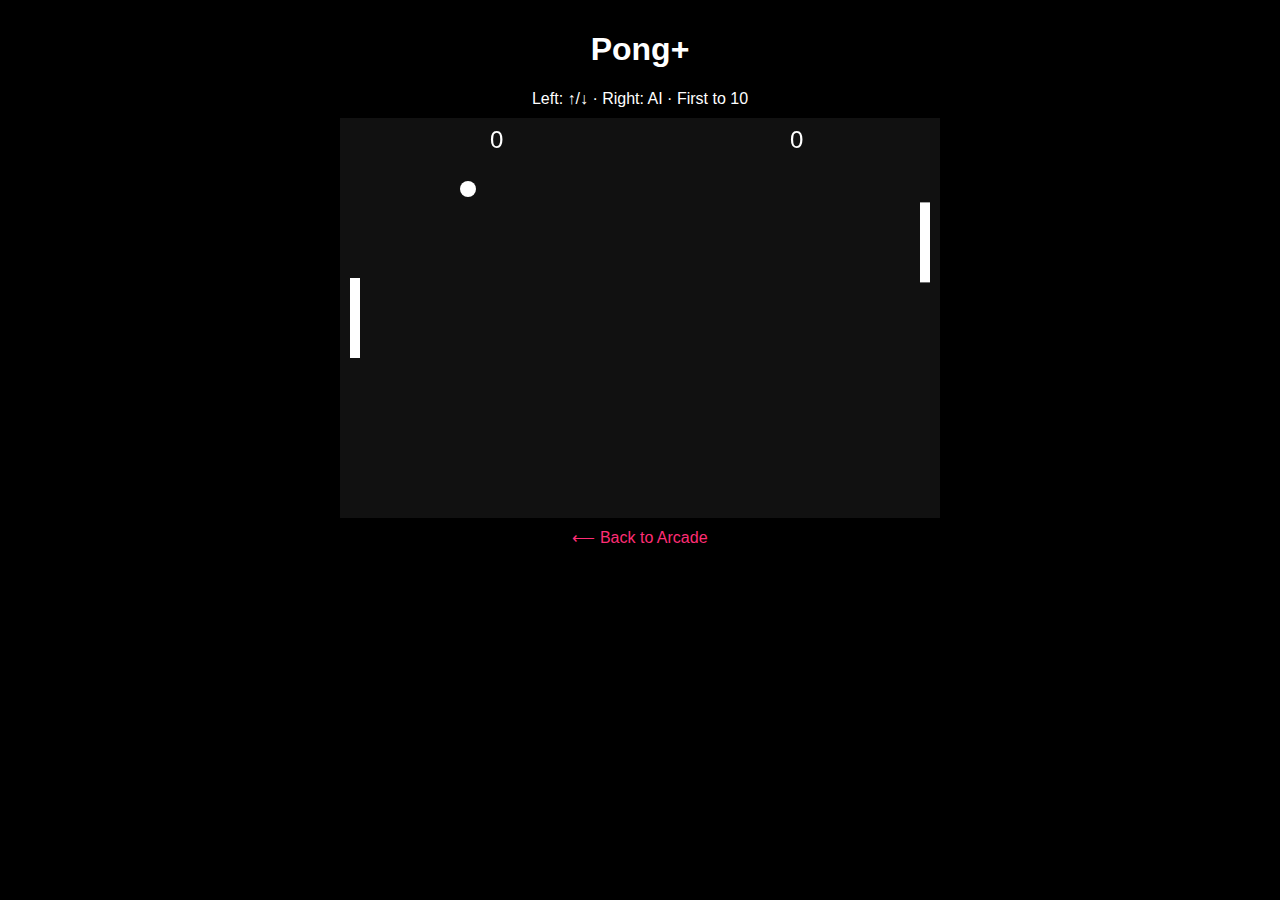
<file: pong/index.html>
<!DOCTYPE html>
<html>
<head>
  <meta charset="UTF-8">
  <title>Pong+</title>
  <style>
    body{background:#000;color:#fff;text-align:center;font-family:Arial;margin:0;padding:10px}
    canvas{background:#111;display:block;margin:10px auto}
    .info{margin:6px 0}
  </style>
</head>
<body>
  <h1>Pong+</h1>
  <div class="info">Left: ↑/↓ · Right: AI · First to 10</div>
  <canvas id="pong" width="600" height="400"></canvas>
  <div style="text-align:center;margin-top:10px">
    <a href="../index.html" style="color:#ff2d75;text-decoration:none;">⟵ Back to Arcade</a>
  </div>
  <script>
    const c=document.getElementById('pong'),x=c.getContext('2d');const PH=80,PW=10;
    let L={x:10,y:c.height/2-PH/2,dy:0},R={x:c.width-PW-10,y:c.height/2-PH/2,dy:0};
    let ball={x:c.width/2,y:c.height/2,dx:4,dy:3,r:8},LS=0,RS=0;
    function rect(a,b,w,h){x.fillStyle='white';x.fillRect(a,b,w,h);}function circle(a,b,r){x.beginPath();x.arc(a,b,r,0,Math.PI*2);x.fillStyle='white';x.fill();}
    function text(t,a,b){x.fillStyle='white';x.font='24px Arial';x.fillText(t,a,b);}function reset(){ball={x:c.width/2,y:c.height/2,dx:(Math.random()>0.5?4:-4),dy:(Math.random()>0.5?3:-3),r:8};}
    function step(){L.y+=L.dy;L.y=Math.max(0,Math.min(c.height-PH,L.y));const target=ball.y-PH/2;R.y+=(target-R.y)*0.05;ball.x+=ball.dx;ball.y+=ball.dy;
    if(ball.y<0||ball.y>c.height)ball.dy*=-1;if(ball.x-ball.r<L.x+PW&&ball.y>L.y&&ball.y<L.y+PH){ball.dx*=-1;ball.x=L.x+PW+ball.r;}
    if(ball.x+ball.r>R.x&&ball.y>R.y&&ball.y<R.y+PH){ball.dx*=-1;ball.x=R.x-ball.r;}if(ball.x<0){RS++;reset();}if(ball.x>c.width){LS++;reset();}}
    function draw(){x.clearRect(0,0,c.width,c.height);rect(L.x,L.y,PW,PH);rect(R.x,R.y,PW,PH);circle(ball.x,ball.y,ball.r);text(LS,150,30);text(RS,450,30);}
    function loop(){step();draw();if(LS>=10||RS>=10){alert((LS>RS?'Left':'Right')+' wins!');LS=0;RS=0;}requestAnimationFrame(loop);}
    document.addEventListener('keydown',e=>{if(e.key==='ArrowUp')L.dy=-6;else if(e.key==='ArrowDown')L.dy=6;});document.addEventListener('keyup',e=>{if(e.key==='ArrowUp'||e.key==='ArrowDown')L.dy=0;});
    reset();loop();
  </script>
</body>
</html>
</file>
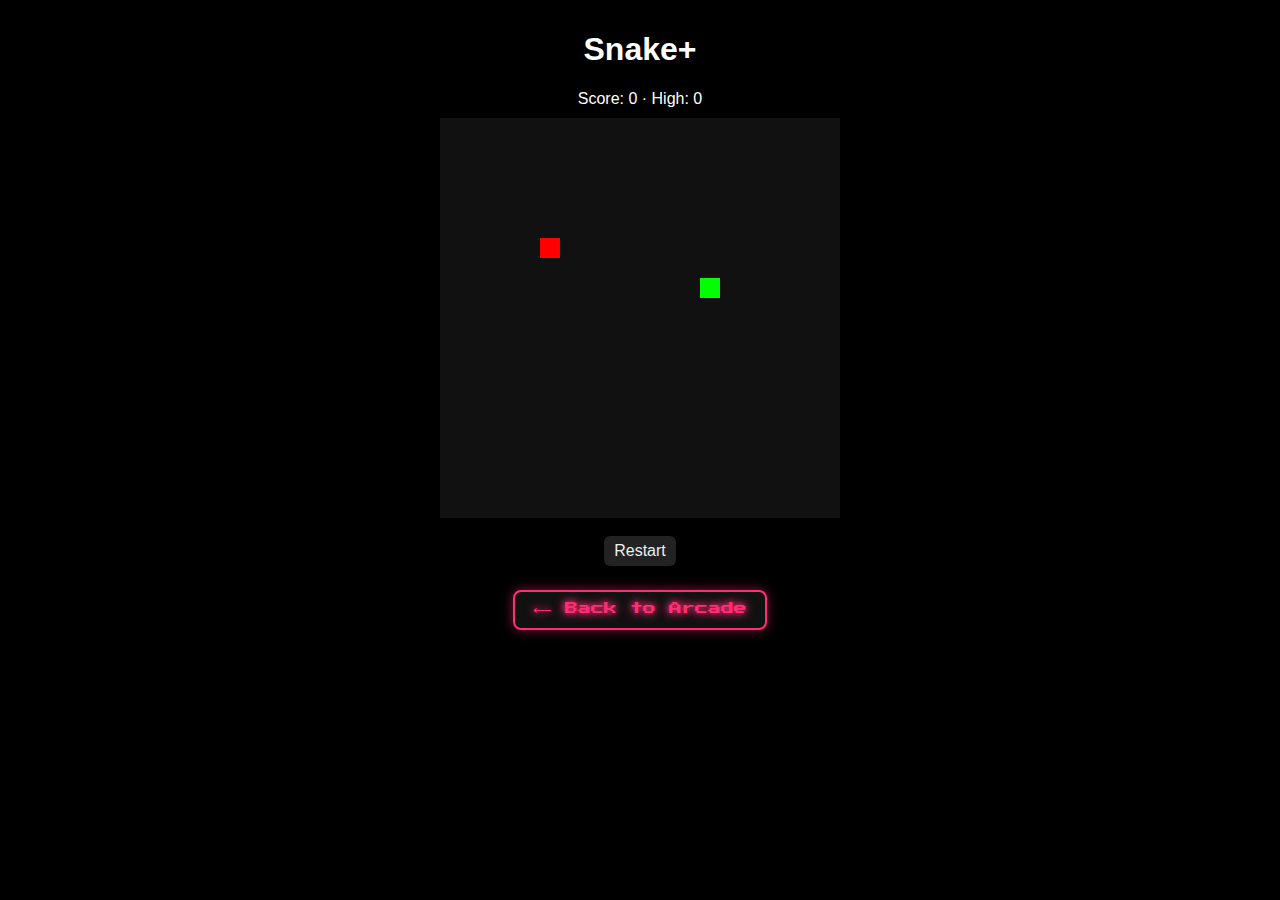
<file: snake/index.html>
<!DOCTYPE html>
<html>
<head>
  <meta charset="UTF-8">
  <title>Snake+</title>
   <link rel="stylesheet" href="../arcade.css">
  <style>
    body{background:#000;color:#fff;text-align:center;font-family:Arial;margin:0;padding:10px}
    canvas{background:#111;display:block;margin:10px auto}
    .info{margin:6px 0}
    .btn{display:inline-block;margin-top:8px;padding:6px 10px;background:#222;color:#eee;text-decoration:none;border-radius:6px}
  </style>
</head>
<body>
  <h1>Snake+</h1>
  <div class="info">Score: <span id="score">0</span> · High: <span id="high">0</span></div>
  <canvas id="game" width="400" height="400"></canvas>
  <a class="btn" href="#" onclick="init(true);return false;">Restart</a>
  <div style="text-align:center;margin-top:10px">
    <a href="../index.html" class="back-btn">⟵ Back to Arcade</a>
  </div>
  <script>
    const canvas=document.getElementById('game'),ctx=canvas.getContext('2d');
    const grid=20; let snake=[{x:160,y:160}]; let dx=grid,dy=0; let food; let score=0; let speed=120; let timer=null;
    function randFood(){return{x:Math.floor(Math.random()*canvas.width/grid)*grid,y:Math.floor(Math.random()*canvas.height/grid)*grid}}
    function drawSnake(){ctx.fillStyle='lime'; snake.forEach(p=>ctx.fillRect(p.x,p.y,grid,grid));}
    function drawFood(){ctx.fillStyle='red'; ctx.fillRect(food.x,food.y,grid,grid);}
    function move(){const head={x:snake[0].x+dx,y:snake[0].y+dy}; snake.unshift(head); if(head.x===food.x && head.y===food.y){score++; food=randFood(); if(speed>60)speed-=5; loop();} else snake.pop();}
    function over(){for(let i=4;i<snake.length;i++) if(snake[i].x===snake[0].x && snake[i].y===snake[0].y)return true; return snake[0].x<0||snake[0].y<0||snake[0].x>=canvas.width||snake[0].y>=canvas.height;}
    function draw(){ctx.clearRect(0,0,canvas.width,canvas.height); move(); drawSnake(); drawFood();}
    function loop(){if(timer)clearInterval(timer); timer=setInterval(()=>{ if(over()){let h=Math.max(+localStorage.snakeHigh||0,score); localStorage.snakeHigh=h; alert('Game Over! Score: '+score+' High: '+h); init(true); return;} draw(); document.getElementById('score').textContent=score; document.getElementById('high').textContent=localStorage.snakeHigh||0; }, speed);}
    document.addEventListener('keydown',e=>{if(e.key==='ArrowUp'&&dy===0){dx=0;dy=-grid} else if(e.key==='ArrowDown'&&dy===0){dx=0;dy=grid} else if(e.key==='ArrowLeft'&&dx===0){dx=-grid;dy=0} else if(e.key==='ArrowRight'&&dx===0){dx=grid;dy=0}});
    function init(reset){snake=[{x:160,y:160}];dx=grid;dy=0;food=randFood();score=0;speed=120; if(!localStorage.snakeHigh)localStorage.snakeHigh=0; loop();}
    init();
  </script>
</body>
</html>
</file>
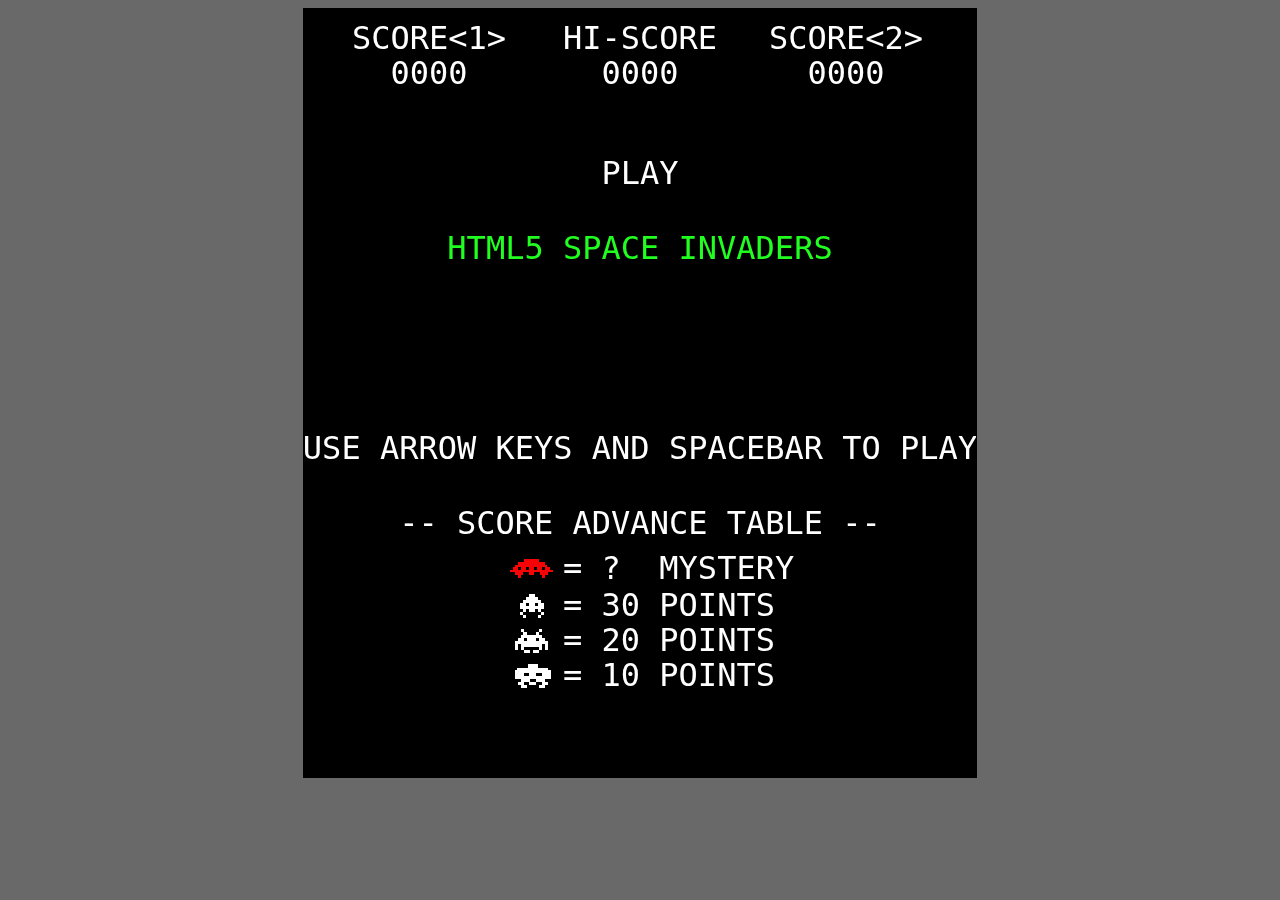
<file: spaceinvaders/index.html>
<!DOCTYPE html>
<html lang="eng">
<head>
  <meta charset="utf-8">
  <title>HTML5 Space Invaders</title>
  <link rel="stylesheet" href="styles.css">
</head>
<body>
  <!-- We use canvas to draw stuff on the screen. -->
  <canvas id="game-canvas" width="672" height="768">
    Your browser does not support HTML5 canvas.
  </canvas>
  <script src="game.js"></script>
  <script>
    var spaceInvaders = new SpaceInvaders.Game();
    spaceInvaders.start();
  </script>
</body>
</html>
</file>
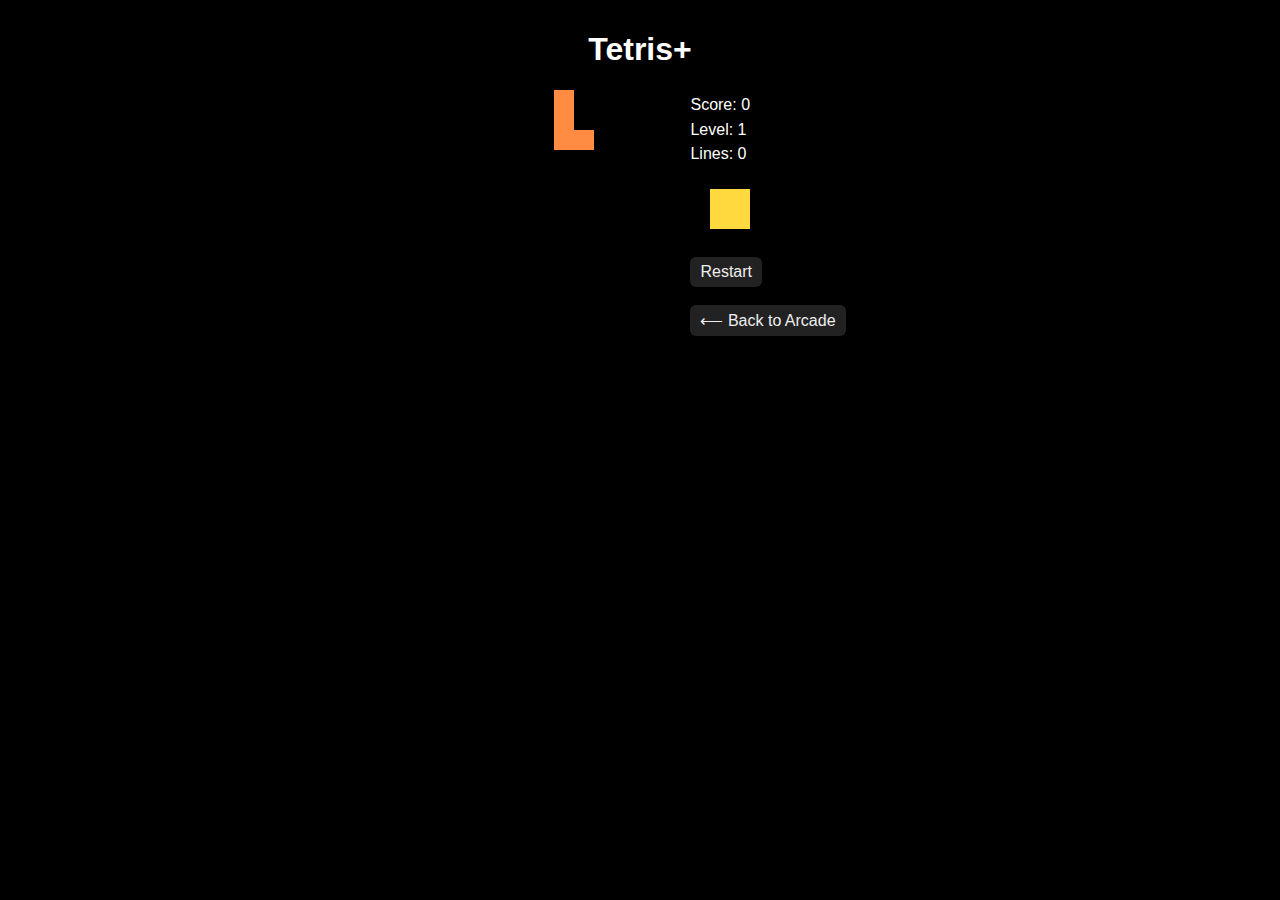
<file: Tetris/index.html>
<!DOCTYPE html>
<html>
<head>
  <meta charset="UTF-8">
  <title>Tetris+</title>
  <style>
    body { background:#000; color:#fff; text-align:center; font-family:Arial; margin:0; padding:10px }
    .wrap { display:flex; gap:16px; justify-content:center; align-items:flex-start; margin-top:10px }
    canvas { background:#111; box-shadow:0 0 10px #000 }
    .panel { text-align:left }
    .stat { margin:.4em 0 }
    .next { background:#111; display:block }
    .btn { display:inline-block; margin-top:8px; padding:6px 10px; background:#222; color:#eee; text-decoration:none; border-radius:6px }
  </style>
</head>
<body>
  <h1>Tetris+</h1>
  <div class="wrap">
    <canvas id="tetris" width="240" height="400"></canvas>
    <div class="panel">
      <div class="stat">Score: <span id="score">0</span></div>
      <div class="stat">Level: <span id="level">1</span></div>
      <div class="stat">Lines: <span id="lines">0</span></div>
      <canvas id="next" width="80" height="80" class="next"></canvas>
      <a class="btn" href="#" onclick="restart();return false;">Restart</a>
      <div style="text-align:center;margin-top:10px">
        <a href="../index.html" class="btn">⟵ Back to Arcade</a>
      </div>
    </div>
  </div>
  <script>
    const canvas=document.getElementById('tetris');const ctx=canvas.getContext('2d');ctx.scale(20,20);
    const ncv=document.getElementById('next');const nctx=ncv.getContext('2d');nctx.scale(20,20);
    const scoreEl=document.getElementById('score'), levelEl=document.getElementById('level'), linesEl=document.getElementById('lines');
    const colors=[null,'#a64dff','#ffd93d','#ff8c42','#3da1ff','#45f0ff','#5bff7a','#ff5858'];

    function createMatrix(w,h){const m=[];while(h--)m.push(new Array(w).fill(0));return m;}
    function createPiece(t){return{'T':[[0,0,0],[1,1,1],[0,1,0]],'O':[[2,2],[2,2]],'L':[[0,3,0],[0,3,0],[0,3,3]],'J':[[0,4,0],[0,4,0],[4,4,0]],'I':[[0,5,0,0],[0,5,0,0],[0,5,0,0],[0,5,0,0]],'S':[[0,6,6],[6,6,0],[0,0,0]],'Z':[[7,7,0],[0,7,7],[0,0,0]]}[t];}
    function drawMatrix(m,o,c=ctx){m.forEach((row,y)=>row.forEach((v,x)=>{if(v!==0){c.fillStyle=colors[v];c.fillRect(x+o.x,y+o.y,1,1);}}));}
    function merge(ar,p){p.matrix.forEach((row,y)=>row.forEach((v,x)=>{if(v!==0)ar[y+p.pos.y][x+p.pos.x]=v;}));}
    function collide(ar,p){const m=p.matrix;const o=p.pos;for(let y=0;y<m.length;++y){for(let x=0;x<m[y].length;++x){if(m[y][x]!==0&&(ar[y+o.y]&&ar[y+o.y][x+o.x])!==0)return true;}}return false;}
    function rotate(m,dir){for(let y=0;y<m.length;++y)for(let x=0;x<y;++x)[m[x][y],m[y][x]]=[m[y][x],m[x][y]];if(dir>0)m.forEach(r=>r.reverse());else m.reverse();}
    const arena=createMatrix(12,20);
    const player={pos:{x:0,y:0},matrix:null,score:0,level:1,lines:0};
    let dropCounter=0, dropInterval=1000, lastTime=0, nextPiece=null;

    function arenaSweep(){let rowCount=1;outer:for(let y=arena.length-1;y>=0;--y){for(let x=0;x<arena[y].length;++x){if(arena[y][x]===0)continue outer;}const row=arena.splice(y,1)[0].fill(0);arena.unshift(row);++y;player.score+=rowCount*100;player.lines+=1;rowCount*=2;if(player.lines%10===0){player.level++;dropInterval=Math.max(120,1000-(player.level-1)*100);}}}
    function playerReset(){const pieces='TJLOSZI';player.matrix=createPiece(nextPiece||pieces[(Math.random()*pieces.length)|0]);player.pos.y=0;player.pos.x=(arena[0].length/2|0)-(player.matrix[0].length/2|0);nextPiece=pieces[(Math.random()*pieces.length)|0];drawNext();if(collide(arena,player)){arena.forEach(r=>r.fill(0));player.score=0;player.level=1;player.lines=0;dropInterval=1000;}updateHUD();}
    function drawNext(){nctx.fillStyle='#000';nctx.fillRect(0,0,ncv.width,ncv.height);drawMatrix(createPiece(nextPiece),{x:1,y:1},nctx);}
    function updateHUD(){scoreEl.textContent=player.score;levelEl.textContent=player.level;linesEl.textContent=player.lines;}
    function playerDrop(){player.pos.y++;if(collide(arena,player)){player.pos.y--;merge(arena,player);arenaSweep();playerReset();}dropCounter=0;}
    function playerMove(dir){player.pos.x+=dir;if(collide(arena,player))player.pos.x-=dir;}
    function playerRotate(d){const pos=player.pos.x;let offset=1;rotate(player.matrix,d);while(collide(arena,player)){player.pos.x+=offset;offset=-(offset+(offset>0?1:-1));if(offset>player.matrix[0].length){rotate(player.matrix,-d);player.pos.x=pos;return;}}}
    function draw(){ctx.fillStyle='#000';ctx.fillRect(0,0,canvas.width,canvas.height);drawMatrix(arena,{x:0,y:0});drawMatrix(player.matrix,player.pos);}
    function update(t=0){const dt=t-lastTime;lastTime=t;dropCounter+=dt;if(dropCounter>dropInterval)playerDrop();draw();requestAnimationFrame(update);}
    function restart(){arena.forEach(r=>r.fill(0));player.score=0;player.level=1;player.lines=0;dropInterval=1000;playerReset();}
    document.addEventListener('keydown',e=>{if(e.key==='ArrowLeft')playerMove(-1);else if(e.key==='ArrowRight')playerMove(1);else if(e.key==='ArrowDown')playerDrop();else if(e.key==='q'||e.key==='Q')playerRotate(-1);else if(e.key==='w'||e.key==='W')playerRotate(1);});
    playerReset();update();
  </script>
</body>
</html>
</file>
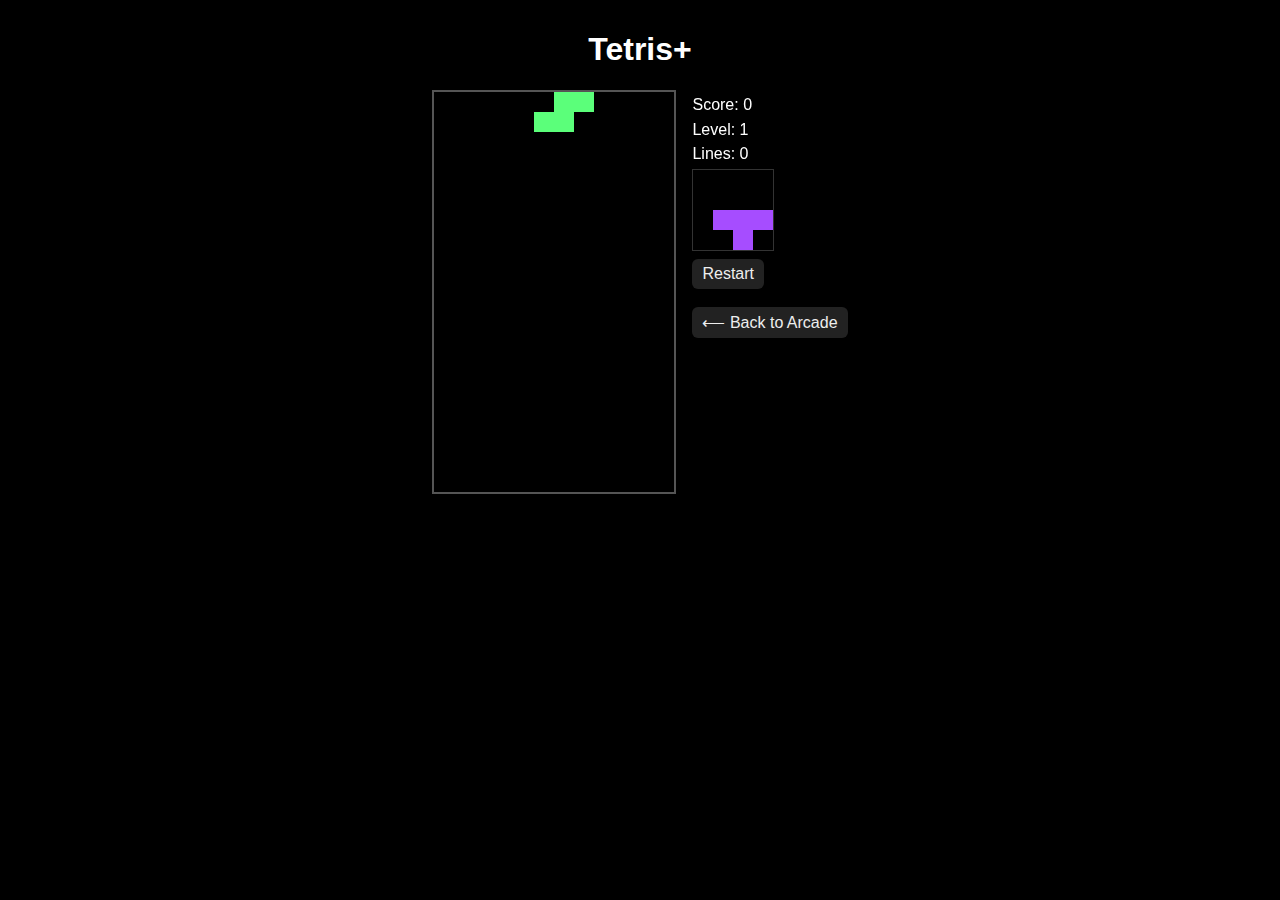
<file: tetris/index.html>
<!DOCTYPE html>
<html>
<head>
  <meta charset="UTF-8">
  <title>Tetris+</title>
  <style>
    body { background:#000; color:#fff; text-align:center; font-family:Arial; margin:0; padding:10px }
    .wrap { display:flex; gap:16px; justify-content:center; align-items:flex-start; margin-top:10px }
    canvas {
      background:#222;       /* ✅ lighter background */
      border:2px solid #555; /* ✅ visible border */
      box-shadow:0 0 15px #000;
    }
    .panel { text-align:left }
    .stat { margin:.4em 0 }
    .next { background:#111; display:block; border:1px solid #333 }
    .btn { display:inline-block; margin-top:8px; padding:6px 10px; background:#222; color:#eee; text-decoration:none; border-radius:6px }
  </style>
</head>
<body>
  <h1>Tetris+</h1>
  <div class="wrap">
    <canvas id="tetris" width="240" height="400"></canvas>
    <div class="panel">
      <div class="stat">Score: <span id="score">0</span></div>
      <div class="stat">Level: <span id="level">1</span></div>
      <div class="stat">Lines: <span id="lines">0</span></div>
      <canvas id="next" width="80" height="80" class="next"></canvas>
      <a class="btn" href="#" onclick="restart();return false;">Restart</a>
      <div style="text-align:center;margin-top:10px">
        <a href="../index.html" class="btn">⟵ Back to Arcade</a>
      </div>
    </div>
  </div>
  <script>
    const canvas=document.getElementById('tetris');const ctx=canvas.getContext('2d');ctx.scale(20,20);
    const ncv=document.getElementById('next');const nctx=ncv.getContext('2d');nctx.scale(20,20);
    const scoreEl=document.getElementById('score'), levelEl=document.getElementById('level'), linesEl=document.getElementById('lines');
    const colors=[null,'#a64dff','#ffd93d','#ff8c42','#3da1ff','#45f0ff','#5bff7a','#ff5858'];

    function createMatrix(w,h){const m=[];while(h--)m.push(new Array(w).fill(0));return m;}
    function createPiece(t){return{'T':[[0,0,0],[1,1,1],[0,1,0]],'O':[[2,2],[2,2]],'L':[[0,3,0],[0,3,0],[0,3,3]],'J':[[0,4,0],[0,4,0],[4,4,0]],'I':[[0,5,0,0],[0,5,0,0],[0,5,0,0],[0,5,0,0]],'S':[[0,6,6],[6,6,0],[0,0,0]],'Z':[[7,7,0],[0,7,7],[0,0,0]]}[t];}
    function drawMatrix(m,o,c=ctx){m.forEach((row,y)=>row.forEach((v,x)=>{if(v!==0){c.fillStyle=colors[v];c.fillRect(x+o.x,y+o.y,1,1);}}));}
    function merge(ar,p){p.matrix.forEach((row,y)=>row.forEach((v,x)=>{if(v!==0)ar[y+p.pos.y][x+p.pos.x]=v;}));}
    function collide(ar,p){const m=p.matrix;const o=p.pos;for(let y=0;y<m.length;++y){for(let x=0;x<m[y].length;++x){if(m[y][x]!==0&&(ar[y+o.y]&&ar[y+o.y][x+o.x])!==0)return true;}}return false;}
    function rotate(m,dir){for(let y=0;y<m.length;++y)for(let x=0;x<y;++x)[m[x][y],m[y][x]]=[m[y][x],m[x][y]];if(dir>0)m.forEach(r=>r.reverse());else m.reverse();}
    const arena=createMatrix(12,20);
    const player={pos:{x:0,y:0},matrix:null,score:0,level:1,lines:0};
    let dropCounter=0, dropInterval=1000, lastTime=0, nextPiece=null;

    function arenaSweep(){let rowCount=1;outer:for(let y=arena.length-1;y>=0;--y){for(let x=0;x<arena[y].length;++x){if(arena[y][x]===0)continue outer;}const row=arena.splice(y,1)[0].fill(0);arena.unshift(row);++y;player.score+=rowCount*100;player.lines+=1;rowCount*=2;if(player.lines%10===0){player.level++;dropInterval=Math.max(120,1000-(player.level-1)*100);}}}
    function playerReset(){const pieces='TJLOSZI';player.matrix=createPiece(nextPiece||pieces[(Math.random()*pieces.length)|0]);player.pos.y=0;player.pos.x=(arena[0].length/2|0)-(player.matrix[0].length/2|0);nextPiece=pieces[(Math.random()*pieces.length)|0];drawNext();if(collide(arena,player)){arena.forEach(r=>r.fill(0));player.score=0;player.level=1;player.lines=0;dropInterval=1000;}updateHUD();}
    function drawNext(){nctx.fillStyle='#000';nctx.fillRect(0,0,ncv.width,ncv.height);drawMatrix(createPiece(nextPiece),{x:1,y:1},nctx);}
    function updateHUD(){scoreEl.textContent=player.score;levelEl.textContent=player.level;linesEl.textContent=player.lines;}
    function playerDrop(){player.pos.y++;if(collide(arena,player)){player.pos.y--;merge(arena,player);arenaSweep();playerReset();}dropCounter=0;}
    function playerMove(dir){player.pos.x+=dir;if(collide(arena,player))player.pos.x-=dir;}
    function playerRotate(d){const pos=player.pos.x;let offset=1;rotate(player.matrix,d);while(collide(arena,player)){player.pos.x+=offset;offset=-(offset+(offset>0?1:-1));if(offset>player.matrix[0].length){rotate(player.matrix,-d);player.pos.x=pos;return;}}}
    function draw(){ctx.fillStyle='#000';ctx.fillRect(0,0,canvas.width,canvas.height);drawMatrix(arena,{x:0,y:0});drawMatrix(player.matrix,player.pos);}
    function update(t=0){const dt=t-lastTime;lastTime=t;dropCounter+=dt;if(dropCounter>dropInterval)playerDrop();draw();requestAnimationFrame(update);}
    function restart(){arena.forEach(r=>r.fill(0));player.score=0;player.level=1;player.lines=0;dropInterval=1000;playerReset();}
    document.addEventListener('keydown',e=>{if(e.key==='ArrowLeft')playerMove(-1);else if(e.key==='ArrowRight')playerMove(1);else if(e.key==='ArrowDown')playerDrop();else if(e.key==='q'||e.key==='Q')playerRotate(-1);else if(e.key==='w'||e.key==='W')playerRotate(1);});
    playerReset();update();
  </script>
</body>
</html>
</file>
<file: arcade.css>
@import url('https://fonts.googleapis.com/css2?family=Press+Start+2P&display=swap');

/* Neon Back Button */
.back-btn {
  display:inline-block;
  margin-top:14px;
  padding:10px 18px;
  background:#111;
  border:2px solid #ff2d75;
  color:#ff2d75;
  font-family:'Press Start 2P', cursive;
  font-size:0.8em;
  text-decoration:none;
  border-radius:8px;
  text-shadow:0 0 6px #ff2d75, 0 0 12px #ff2d75;
  box-shadow:0 0 12px rgba(255,45,117,.5);
  transition:transform .15s, box-shadow .15s;
}
.back-btn:hover {
  transform:scale(1.1);
  box-shadow:0 0 20px rgba(255,45,117,.9);
}
</file>
<file: spaceinvaders/styles.css>
body {
  background-color: dimgray;
  text-align: center;
}

canvas {
  background-color: black;
  border: 1px solid black;
}
</file>
